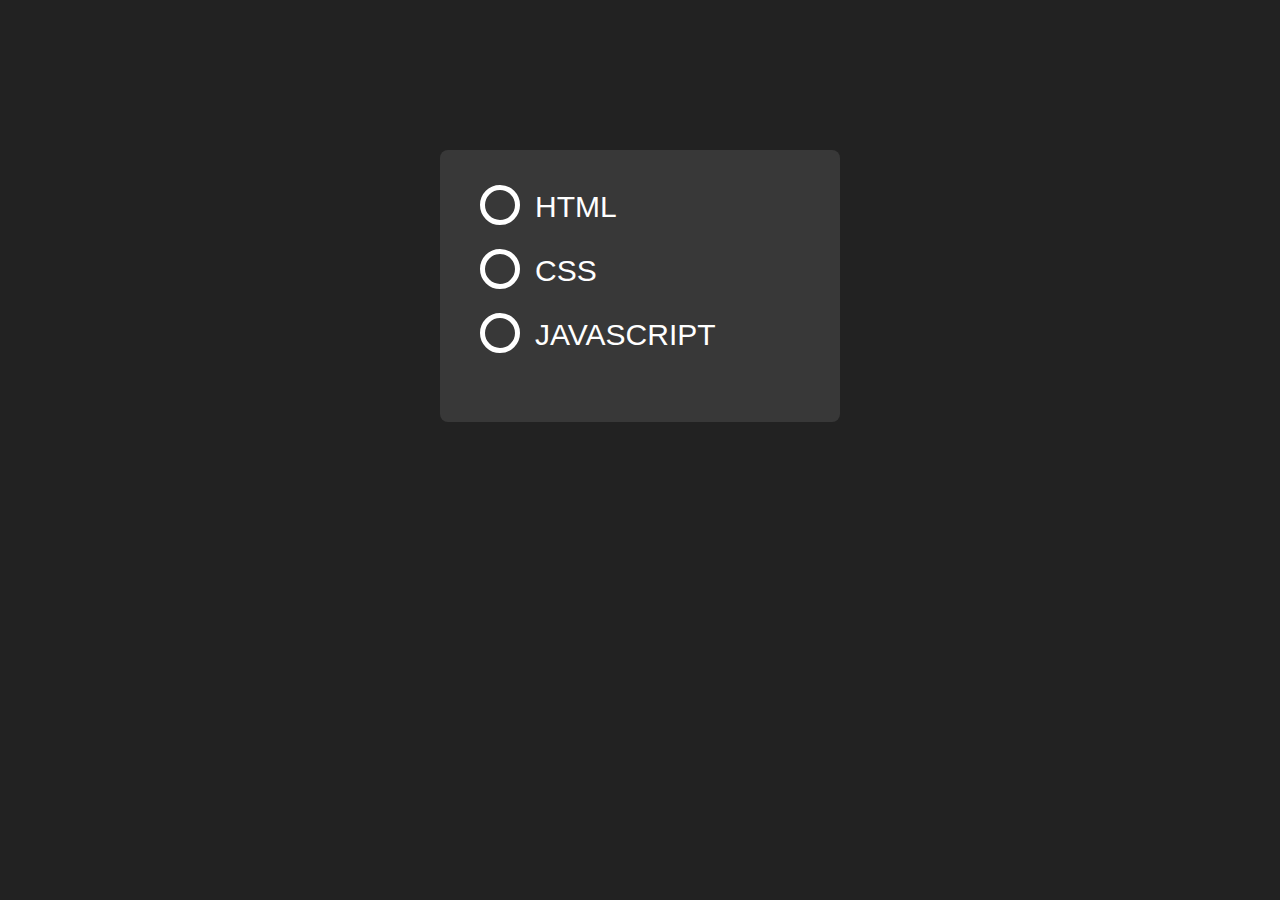
<file: customradio/index.html>
<!DOCTYPE html>
<html>
<head>
	<title>Custom Radio Button</title>
	<meta name="viewport" content="width=device-width, initial-scale=1">
	<link rel="stylesheet" type="text/css" href="style.css">
</head>
<body>

 <div class="form-box">
 	 <label>
 	 	 <input type="radio" name="kk">
 	 	 <div class="circle"></div>
 	 	 <span>Html</span>
 	 </label>
 	 <label>
 	 	 <input type="radio" name="kk">
 	 	 <div class="circle"></div>
 	 	 <span>Css</span>
 	 </label>
 	 <label>
 	 	 <input type="radio" name="kk">
 	 	 <div class="circle"></div>
 	 	 <span>Javascript</span>
 	 </label>
 </div>

</body>
</html>
</file>
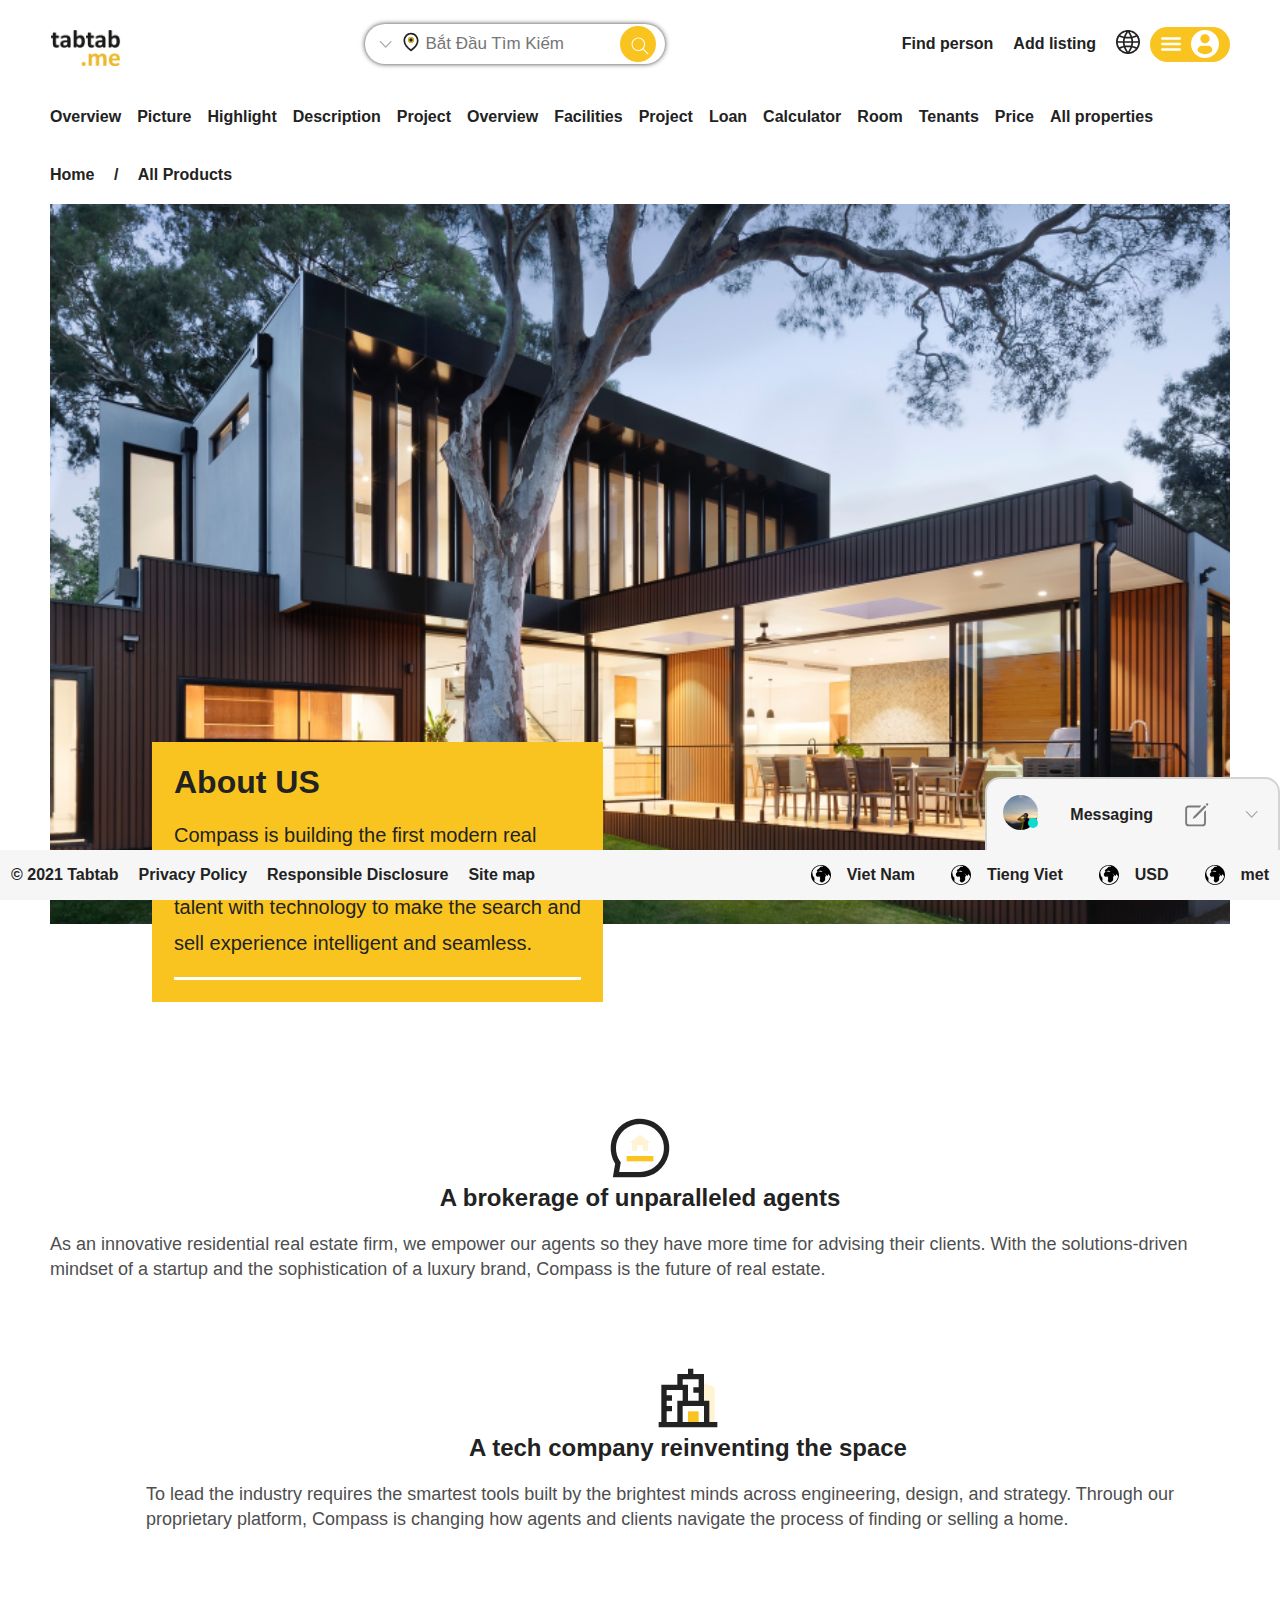
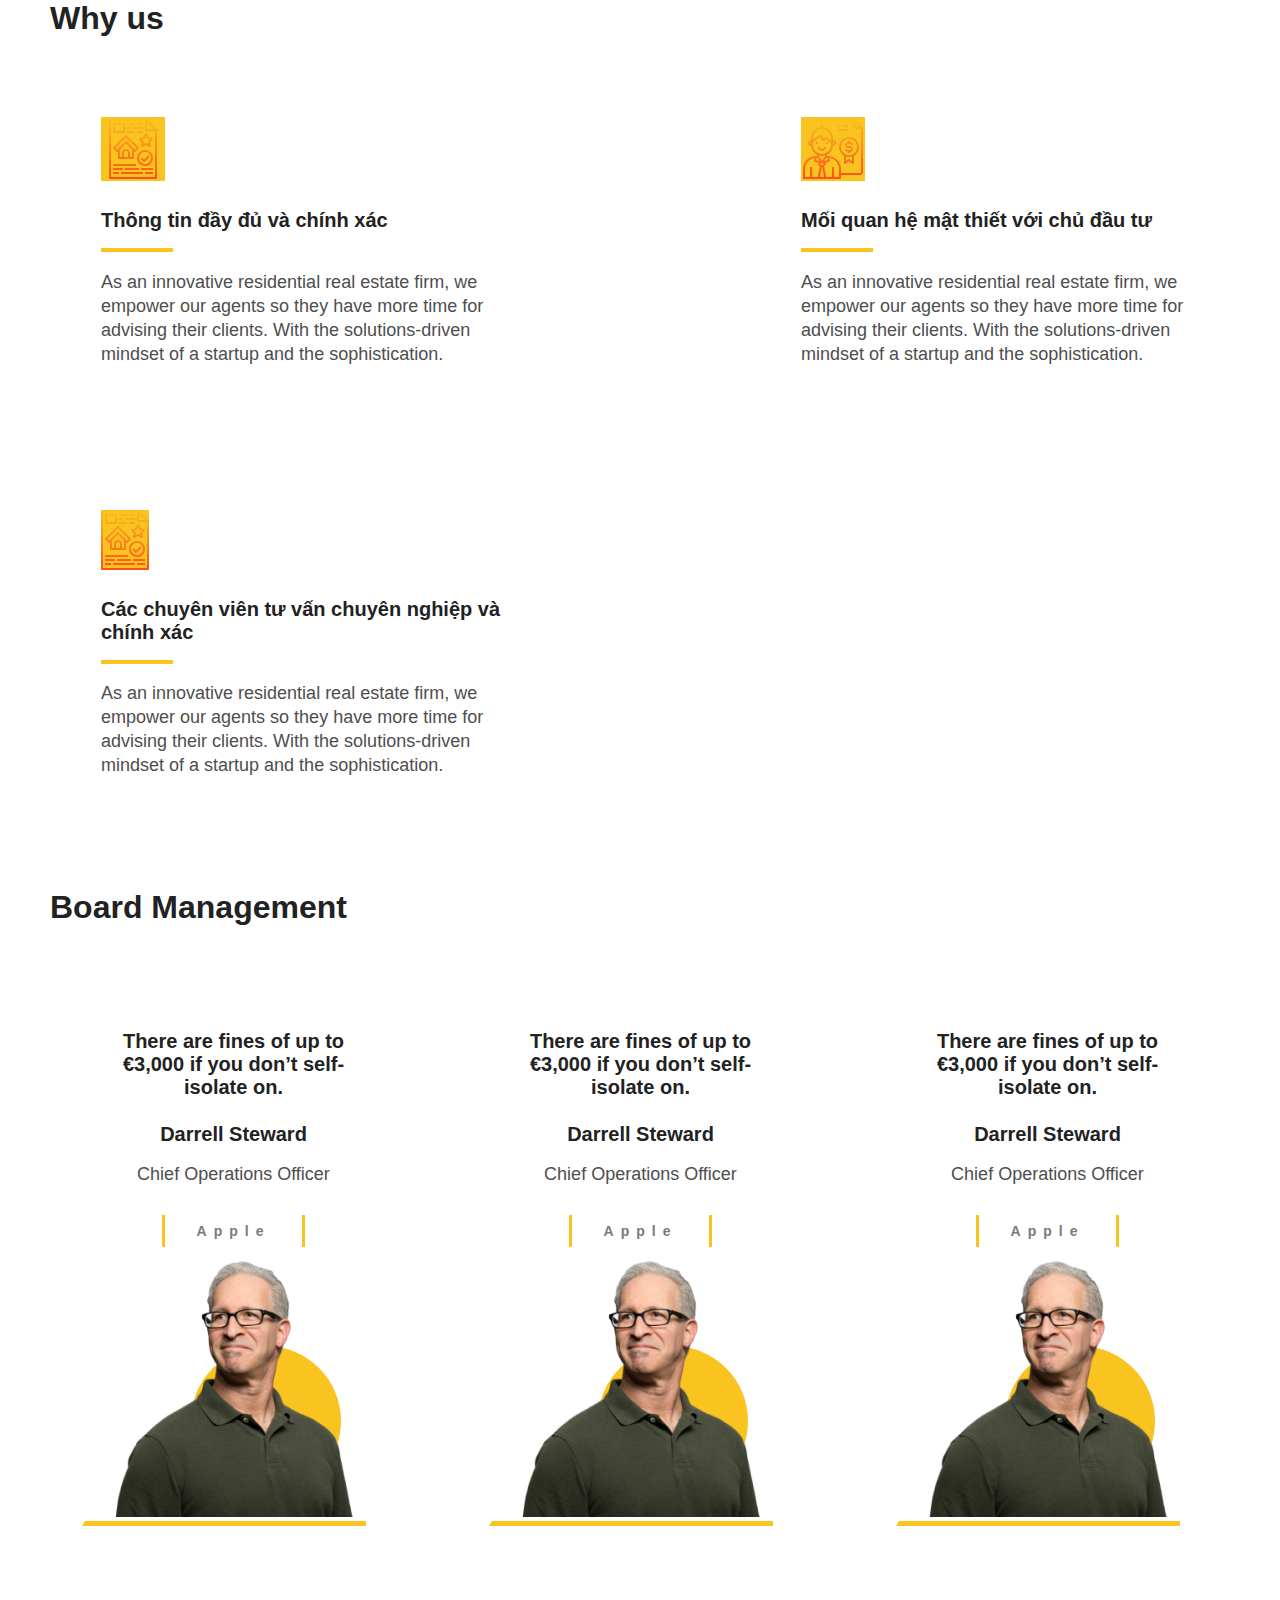
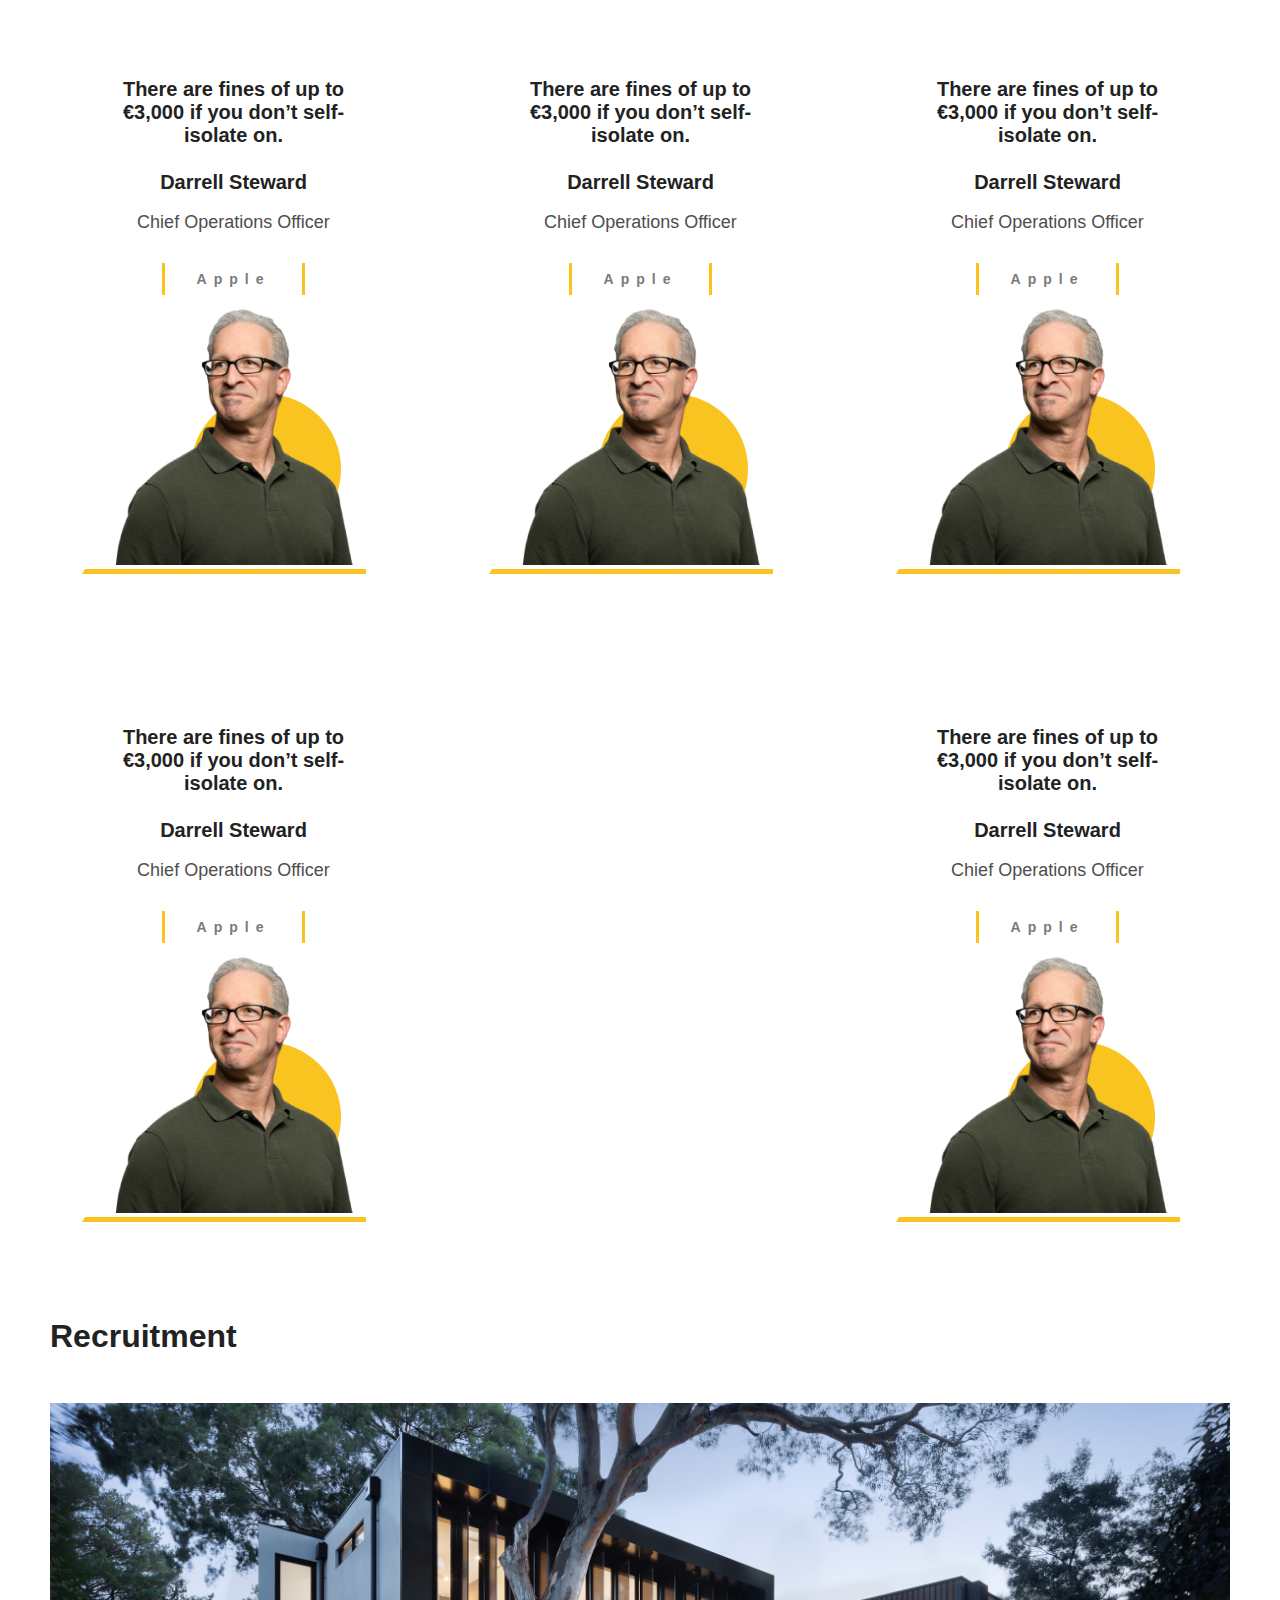
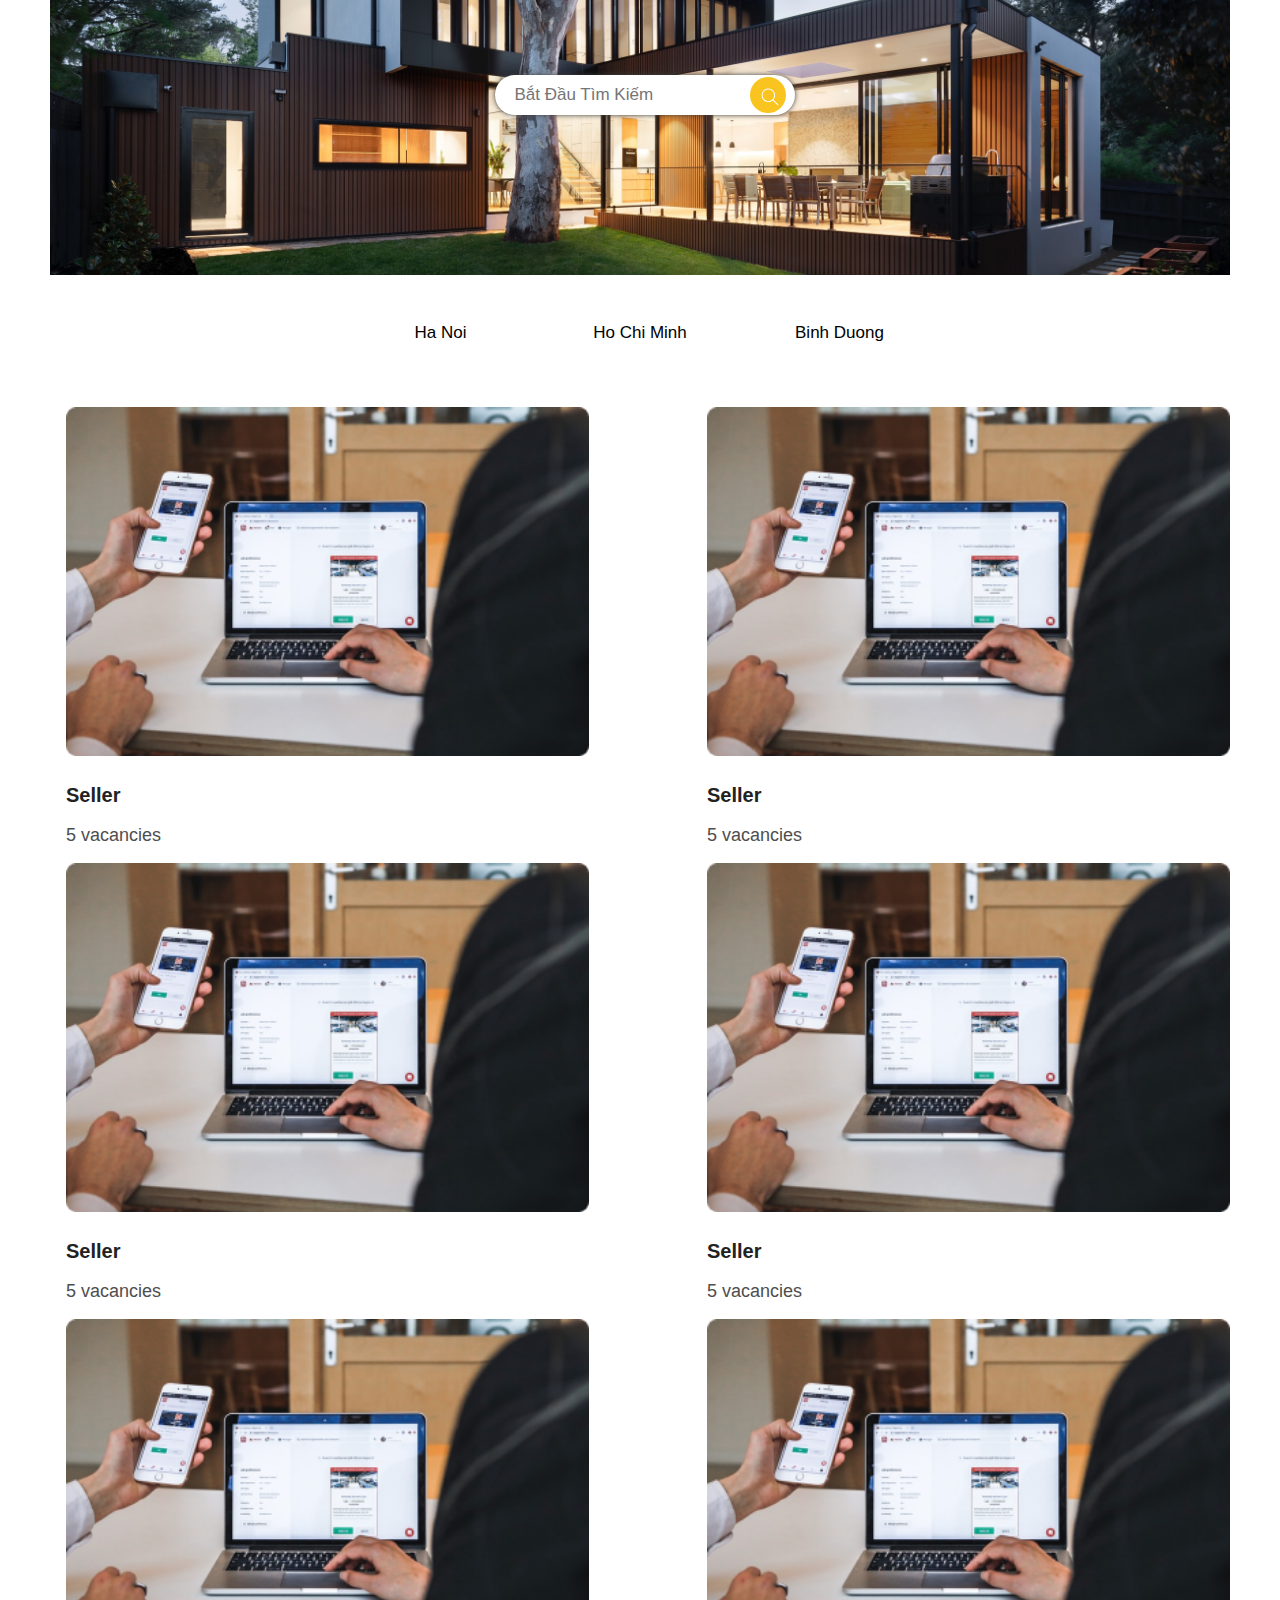
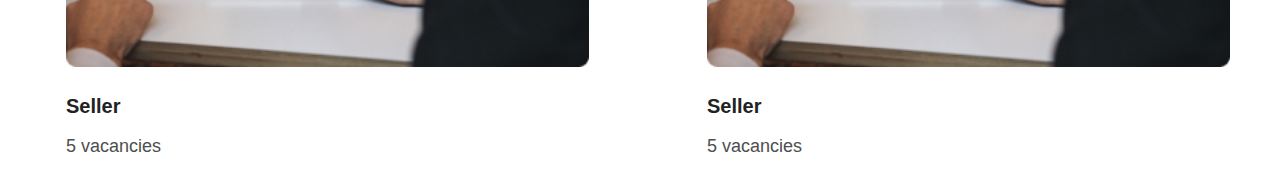
<file: About us.html>
<!DOCTYPE html>
<html lang="en">
<head>
    <meta charset="UTF-8">
    <meta http-equiv="X-UA-Compatible" content="IE=edge">
    <meta name="viewport" content="width=device-width, initial-scale=1.0">
    <title>About Us</title>
    <link rel="stylesheet" href="css/styles.css">
    <link rel="stylesheet" href="https://cdnjs.cloudflare.com/ajax/libs/font-awesome/6.0.0-beta2/css/all.min.css" integrity="sha512-YWzhKL2whUzgiheMoBFwW8CKV4qpHQAEuvilg9FAn5VJUDwKZZxkJNuGM4XkWuk94WCrrwslk8yWNGmY1EduTA==" crossorigin="anonymous" referrerpolicy="no-referrer" />
</head>
<body>
    
    <nav>
        <div class="left dflex">
            <a href="#"><img src="./image/header/Logo.png" alt="logo" class="logo">
            </a>
        </div> 
        <div class="searchBox dflex">
            <div class="box">
                <div class="dflex">
                    <button class="all" type="button">
                        <img src="./image/header/􀆈.svg" class="sortdown" alt="">
                        <img src="./image/header/ic/Location.svg" alt="">
                        
                    </button>
                    <input type="text" placeholder="Bắt Đầu Tìm Kiếm">
                    <button class="search" type="submit" >
                        <img src="./image/header/M/Search.svg" alt="search">
                        
                    </button>
                </div>
            </div>
        </div>
        <div class="right dflex">
            <div class="item">
                <h5>Find person</h5>
            </div>
            <div class="item">
                <h5>Add listing</h5>
            </div> 
            <div class="item">
                <img src="./image/header/global.svg" alt="global">
            </div> 
            <div class="item1">
                <!-- <i class="fa fa-cart-plus fa-2x" ></i>Cart -->
                <img src="./image/header/Frame164.svg" alt="">

                <img src="./image/header/Vector.svg" alt="">
            </div>
        </div>
    </nav>

    <nav class="subnavigation" >
        <ul class="submenu" >
            <a href="#"> <li>Overview</li> </a>
            <a href="#"> <li>Picture</li> </a>
            <a href="#"> <li>Highlight</li> </a>
            <a href="#"> <li>Description</li> </a>
            <a href="#"> <li>Project</li> </a>
            <a href="#"> <li>Overview</li> </a>
            <a href="#"> <li>Facilities</li> </a>
            <a href="#"> <li>Project</li> </a>
            <a href="#"> <li>Loan</li> </a>
            <a href="#"> <li>Calculator</li> </a>
            <a href="#"> <li>Room</li> </a>
            <a href="#"> <li>Tenants</li> </a>
            <a href="#"> <li>Price</li> </a>
            <a href="#"> <li>All properties</li> </a>
        </ul>

    </nav>
    <!-- product content -->
    <div class="bg-main">
        <div class="container">
            <div class="box1">
                <div class="breadcumb">
                    <a href="./index.html"> home </a>
                    <span> / </span>
                    <a href="./products.html"> all products </a>
                </div>
            </div>
        </div>
    </div>
    <!-- end product content -->

    <!-- home section starts  -->

<section class="home" id="home">
    <div class="content2"></div>
    <div class="content">
        <h3>About US</h3>
        <p>Compass is building the first modern real estate platform, pairing the industry’s top talent with technology to make the search and sell experience intelligent and seamless.</p>
        <div class="down"></div>
    </div> 
</section>

<section class="description" id="description">
    <div class="row">

        <div class="info">
            <img src="./image/main/description/Real Estate.svg" alt="">
            <h3>A brokerage of unparalleled agents</h3>
            <p>As an innovative residential real estate firm, we empower our agents so they have more time for advising their clients. With the solutions-driven mindset of a startup and the sophistication of a luxury brand, Compass is the future of real estate.</p>
        </div>

        <div class="info">
            <img src="./image/main/description/Buildings.svg" alt="">
            <h3>A tech company reinventing the space</h3>
            <p>To lead the industry requires the smartest tools built by the brightest minds across engineering, design, and strategy. Through our proprietary platform, Compass is changing how agents and clients navigate the process of finding or selling a home.</p>
        
        </div>
</section>

<!-- home section ends -->
<!-- why us -->

<section class="why" id="why">

    <h1 class="heading"> Why us </h1>
    
    <div class="box-container">
    
        <div class="box">
            <img src="./image/property.svg" alt="">
            <h3>Thông tin đầy đủ và chính xác</h3>
            <div class="vien" ></div>
            <p> As an innovative residential real estate firm, we empower our agents so they have more time for advising their clients. With the solutions-driven mindset of a startup and the sophistication. </p>
           
        </div>
        <div class="box">
            <img src="./image/businessman.svg" alt="">
            <h3>Mối quan hệ mật thiết với chủ đầu tư</h3>
            <div class="vien" ></div>
            <p> As an innovative residential real estate firm, we empower our agents so they have more time for advising their clients. With the solutions-driven mindset of a startup and the sophistication. </p>
        </div>
    
    
        <div class="box">
            <img src="./image/main/why/Union.svg" alt="">
            <h3>Các chuyên viên tư vấn chuyên nghiệp và chính xác</h3>
            <div class="vien" ></div>
            <p> As an innovative residential real estate firm, we empower our agents so they have more time for advising their clients. With the solutions-driven mindset of a startup and the sophistication. </p>
        </div>
    
    </div>
    
    </section>
<!-- end why us -->

<section class="board" id="board">

    <h1 class="heading"> Board Management </h1>
    
    <div class="box-container">
    
        <div class="box">
            <h3 style="color: #222;">There are fines of up to €3,000 if you don’t self-isolate on.</h3>
            <h3>Darrell Steward</h3>
            <p> Chief Operations Officer </p>
            <p><span>Apple</span></p>
            <div class="cricle"></div>
            <img src="./image/main/board/foto-sushi-6anudmpILw4-unsplash-removebg-preview.png" alt="">
            
        </div>
        <div class="box">
            <h3 style="color: #222;" >There are fines of up to €3,000 if you don’t self-isolate on.</h3>
            <h3>Darrell Steward</h3>
            <p> Chief Operations Officer </p>
            <p><span>Apple</span></p>
            <div class="cricle"></div>
            <img src="./image/main/board/foto-sushi-6anudmpILw4-unsplash-removebg-preview.png" alt="">
            
        </div>
        <div class="box">
            <h3 style="color: #222;" >There are fines of up to €3,000 if you don’t self-isolate on.</h3>
            <h3>Darrell Steward</h3>
            <p> Chief Operations Officer </p>
            <p><span>Apple</span></p>
            <div class="cricle"></div>
            <img src="./image/main/board/foto-sushi-6anudmpILw4-unsplash-removebg-preview.png" alt="">
            
        </div>
        <div class="box">
            <h3 style="color: #222;" >There are fines of up to €3,000 if you don’t self-isolate on.</h3>
            <h3>Darrell Steward</h3>
            <p> Chief Operations Officer </p>
            <p><span>Apple</span></p>
            <div class="cricle"></div>
            <img src="./image/main/board/foto-sushi-6anudmpILw4-unsplash-removebg-preview.png" alt="">
            
        </div>
        <div class="box">
            <h3 style="color: #222;" >There are fines of up to €3,000 if you don’t self-isolate on.</h3>
            <h3>Darrell Steward</h3>
            <p> Chief Operations Officer </p>
            <p><span>Apple</span></p>
            <div class="cricle"></div>
            <img src="./image/main/board/foto-sushi-6anudmpILw4-unsplash-removebg-preview.png" alt="">
            
        </div>
        <div class="box">
            <h3 style="color: #222;" >There are fines of up to €3,000 if you don’t self-isolate on.</h3>
            <h3>Darrell Steward</h3>
            <p> Chief Operations Officer </p>
            <p><span>Apple</span></p>
            <div class="cricle"></div>
            <img src="./image/main/board/foto-sushi-6anudmpILw4-unsplash-removebg-preview.png" alt="">
            
        </div>
        <div class="box">
            <h3>There are fines of up to €3,000 if you don’t self-isolate on.</h3>
            <h3>Darrell Steward</h3>
            <p> Chief Operations Officer </p>
            <p><span>Apple</span></p>
            <div class="cricle"></div>
            <img src="./image/main/board/foto-sushi-6anudmpILw4-unsplash-removebg-preview.png" alt="">
            
        </div>
        <div class="box">
            <h3>There are fines of up to €3,000 if you don’t self-isolate on.</h3>
            <h3>Darrell Steward</h3>
            <p> Chief Operations Officer </p>
            <p><span>Apple</span></p>
            <div class="cricle"></div>
            <img src="./image/main/board/foto-sushi-6anudmpILw4-unsplash-removebg-preview.png" alt="">
            
        </div>
    
    </div>
    
    </section>
    <!-- Recruitment -->

<section class="Recruitment" id="Recruitment">

    <h1 class="heading"> Recruitment </h1>

    <div class="searchBox dflex">
        <div class="box">
            <div class="dflex">
                
                <input type="text" placeholder="Bắt Đầu Tìm Kiếm">
                <button class="search" type="submit" >
                    <img src="./image/header/M/Search.svg" alt="search">
                    
                </button>
            </div>
        </div>
    </div>

    <div class="btn">
        <button>Ha Noi</button>
        <button>Ho Chi Minh</button>
        <button>Binh Duong</button>
    </div>

    
    <div class="box-container">
    
        <div class="box">
            <img src="./image/main/recuirt/Rectangle 1104.png" alt="">
            <h3>Seller</h3>
            <p> 5 vacancies </p>
           
        </div>
        <div class="box">
            <img src="./image/main/recuirt/Rectangle 1104.png" alt="">
            <h3>Seller</h3>
            <p> 5 vacancies </p>
        </div>
    
    
        <div class="box">
            <img src="./image/main/recuirt/Rectangle 1104.png" alt="">
            <h3>Seller</h3>
            <p> 5 vacancies </p>
        </div>
        <div class="box">
            <img src="./image/main/recuirt/Rectangle 1104.png" alt="">
            <h3>Seller</h3>
            <p> 5 vacancies </p>
        </div>
        <div class="box">
            <img src="./image/main/recuirt/Rectangle 1104.png" alt="">
            <h3>Seller</h3>
            <p> 5 vacancies </p>
        </div>
        <div class="box">
            <img src="./image/main/recuirt/Rectangle 1104.png" alt="">
            <h3>Seller</h3>
            <p> 5 vacancies </p>
        </div>
    </div>
    
    </section>
<!-- end Recruitment -->
<!-- mess -->
<section class="mess" id="mess">

        <div class="info">
            <div class="circle">
                <img src="./image/footer/120615937_393824208292250_1252120347345572138_o.jpg" alt="">
                <div class="circle1"></div>
            </div>
            <h3>Messaging</h3>
            <img src="./image/footer/􀈎.svg" alt="">
            <img src="./image/header/􀆈.svg" class="sortdown" alt="">
            
        </div>

</section>
<!-- end mess -->
    <footer>
        <div class="left dflex">
            <div class="item">
                <h5>© 2021 Tabtab</h5>
            </div>
            <div class="item">
                <h5>Privacy Policy</h5>
            </div>
            <div class="item">
                <h5>Responsible Disclosure</h5>
            </div>
            <div class="item">
                <h5>Site map</h5>
            </div>
        </div> 

        <div class="right dflex">
            <div class="item">
                <img src="./image/footer/planet-earth.svg" alt="">
                <h5>Viet Nam</h5>
            </div>
            <div class="item">
                <img src="./image/footer/planet-earth.svg" alt="">
                <h5>Tieng Viet</h5>
            </div> 
            <div class="item">
                <img src="./image/footer/planet-earth.svg" alt="">
                <h5>USD</h5>
            </div>
            <div class="item">
                <img src="./image/footer/planet-earth.svg" alt="">
                <h5>met</h5>
            </div> 

        </div>
    </footer>
</body>
</html>
</file>
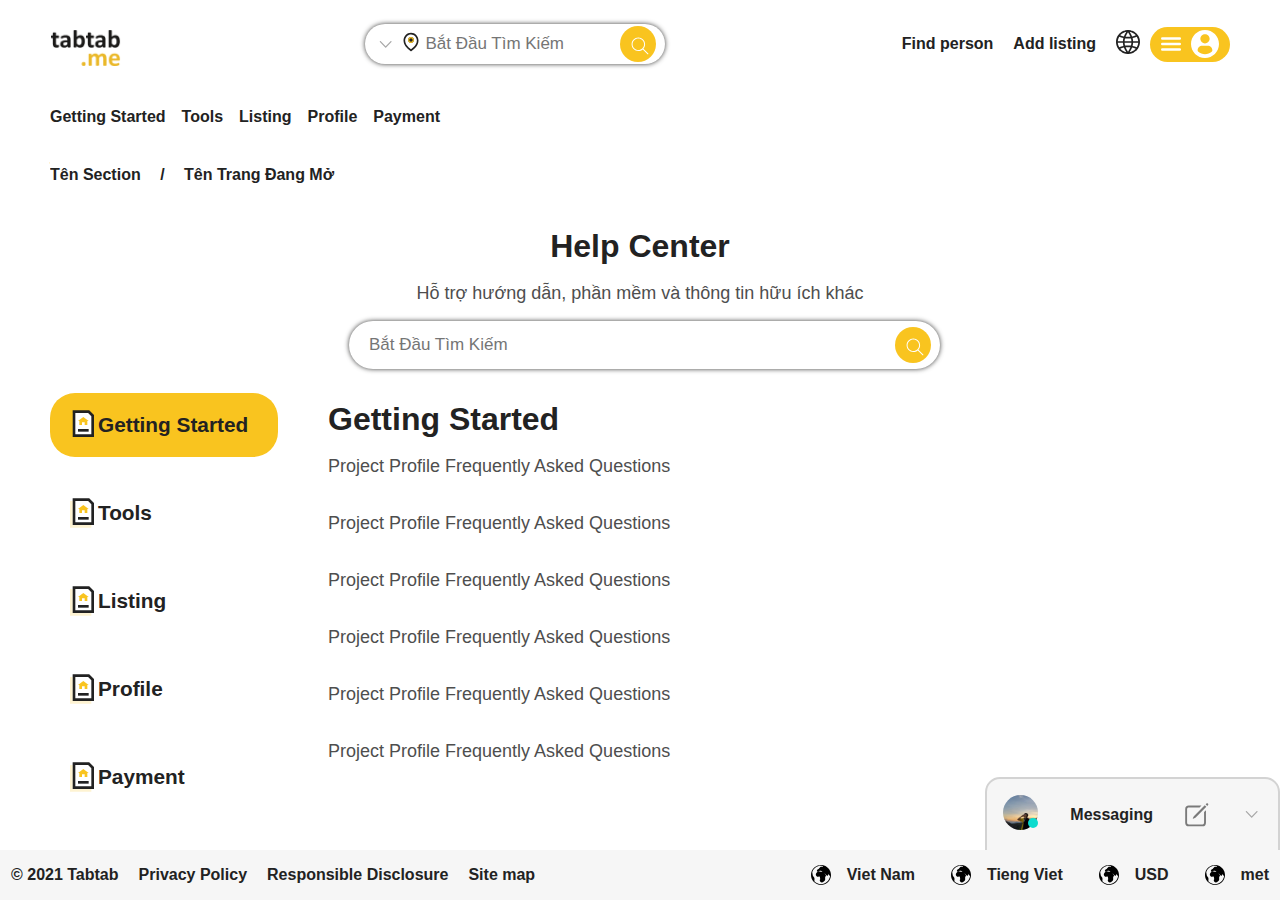
<file: Help center.html>
<!DOCTYPE html>
<html lang="en">
<head>
    <meta charset="UTF-8">
    <meta http-equiv="X-UA-Compatible" content="IE=edge">
    <meta name="viewport" content="width=device-width, initial-scale=1.0">
    <title>Help Center</title>
    <link rel="stylesheet" href="css/styles.css">
    <link rel="stylesheet" href="https://cdnjs.cloudflare.com/ajax/libs/font-awesome/6.0.0-beta2/css/all.min.css" integrity="sha512-YWzhKL2whUzgiheMoBFwW8CKV4qpHQAEuvilg9FAn5VJUDwKZZxkJNuGM4XkWuk94WCrrwslk8yWNGmY1EduTA==" crossorigin="anonymous" referrerpolicy="no-referrer" />
</head>
<body>
    <nav>
        <div class="left dflex">
            <a href="#"><img src="./image/header/Logo.png" alt="logo" class="logo">
            </a>
        </div> 
        <div class="searchBox dflex">
            <div class="box">
                <div class="dflex">
                    <button class="all" type="button">
                        <img src="./image/header/􀆈.svg" class="sortdown" alt="">
                        <img src="./image/header/ic/Location.svg" alt="">
                        
                    </button>
                    <input type="text" placeholder="Bắt Đầu Tìm Kiếm">
                    <button class="search" type="submit" >
                        <img src="./image/header/M/Search.svg" alt="search">
                        
                    </button>
                </div>
            </div>
        </div>
        <div class="right dflex">
            <div class="item">
                <h5>Find person</h5>
            </div>
            <div class="item">
                <h5>Add listing</h5>
            </div> 
            <div class="item">
                <img src="./image/header/global.svg" alt="global">
            </div> 
            <div class="item1">
                <!-- <i class="fa fa-cart-plus fa-2x" ></i>Cart -->
                <img src="./image/header/Frame164.svg" alt="">

                <img src="./image/header/Vector.svg" alt="">
            </div>
        </div>
    </nav>

    <nav class="subnavigation" >
        <ul class="submenu" >
            <a href="#"> <li>Getting Started</li> </a>
            <a href="#"> <li>Tools</li> </a>
            <a href="#"> <li>Listing</li> </a>
            <a href="#"> <li>Profile</li> </a>
            <a href="#"> <li>Payment</li> </a>

        </ul>

    </nav>

    <div class="helpcenter">
        <!-- product content -->
        <div class="bg-main">
            <div class="container">
                <div class="box1">
                    <div class="breadcumb">
                        <a href="./index.html"> Tên Section </a>
                        <span> / </span>
                        <a href="./products.html"> Tên trang đang mở </a>
                    </div>
                </div>
            </div>
        </div>

        <div class="find">
            <div class="box">
                <h3> Help Center </h3>
                <p> Hỗ trợ hướng dẫn, phần mềm và thông tin hữu ích khác </p>
                <div class="searchBox dflex">
                    <div class="box">
                        <div class="dflex">
                            
                            <input type="text" placeholder="Bắt Đầu Tìm Kiếm">
                            <button class="search" type="submit" >
                                <img src="./image/header/M/Search.svg" alt="search">
                                
                            </button>
                        </div>
                    </div>
                </div>
            </div>
        </div>

        <!-- end product content -->
        <div class="navbar-right">
            <ul>
                <li class="active"><a href="#">  
                    <img src="./image/helpcenter/Document.svg" alt="">
                    Getting Started
                </a></li>
                <li><a href="#"><img src="./image/helpcenter/Document.svg" alt="">Tools</a></li>
                <li><a href="#"><img src="./image/helpcenter/Document.svg" alt="">Listing</a></li>
                <li><a href="#"><img src="./image/helpcenter/Document.svg" alt="">Profile</a></li>
                <li><a href="#"><img src="./image/helpcenter/Document.svg" alt="">Payment</a></li>
            </ul>
            <div class="getting">
                <h1 class="heading"> Getting Started </h1>
                <p>Project Profile Frequently Asked Questions</p>
                <p>Project Profile Frequently Asked Questions</p>
                <p>Project Profile Frequently Asked Questions</p>
                <p>Project Profile Frequently Asked Questions</p>
                <p>Project Profile Frequently Asked Questions</p>
                <p>Project Profile Frequently Asked Questions</p>
            </div>

        </div>


    </div>
    <!-- mess -->
<section class="mess" id="mess">

    <div class="info">
        <div class="circle">
            <img src="./image/footer/120615937_393824208292250_1252120347345572138_o.jpg" alt="">
            <div class="circle1"></div>
        </div>
        <h3>Messaging</h3>
        <img src="./image/footer/􀈎.svg" alt="">
        <img src="./image/header/􀆈.svg" class="sortdown" alt="">
        
    </div>

</section>
<!-- end mess -->
    <footer>
        <div class="left dflex">
            <div class="item">
                <h5>© 2021 Tabtab</h5>
            </div>
            <div class="item">
                <h5>Privacy Policy</h5>
            </div>
            <div class="item">
                <h5>Responsible Disclosure</h5>
            </div>
            <div class="item">
                <h5>Site map</h5>
            </div>
        </div> 

        <div class="right dflex">
            <div class="item">
                <img src="./image/footer/planet-earth.svg" alt="">
                <h5>Viet Nam</h5>
            </div>
            <div class="item">
                <img src="./image/footer/planet-earth.svg" alt="">
                <h5>Tieng Viet</h5>
            </div> 
            <div class="item">
                <img src="./image/footer/planet-earth.svg" alt="">
                <h5>USD</h5>
            </div>
            <div class="item">
                <img src="./image/footer/planet-earth.svg" alt="">
                <h5>met</h5>
            </div> 

        </div>
    </footer>
</body>
</html>
</file>
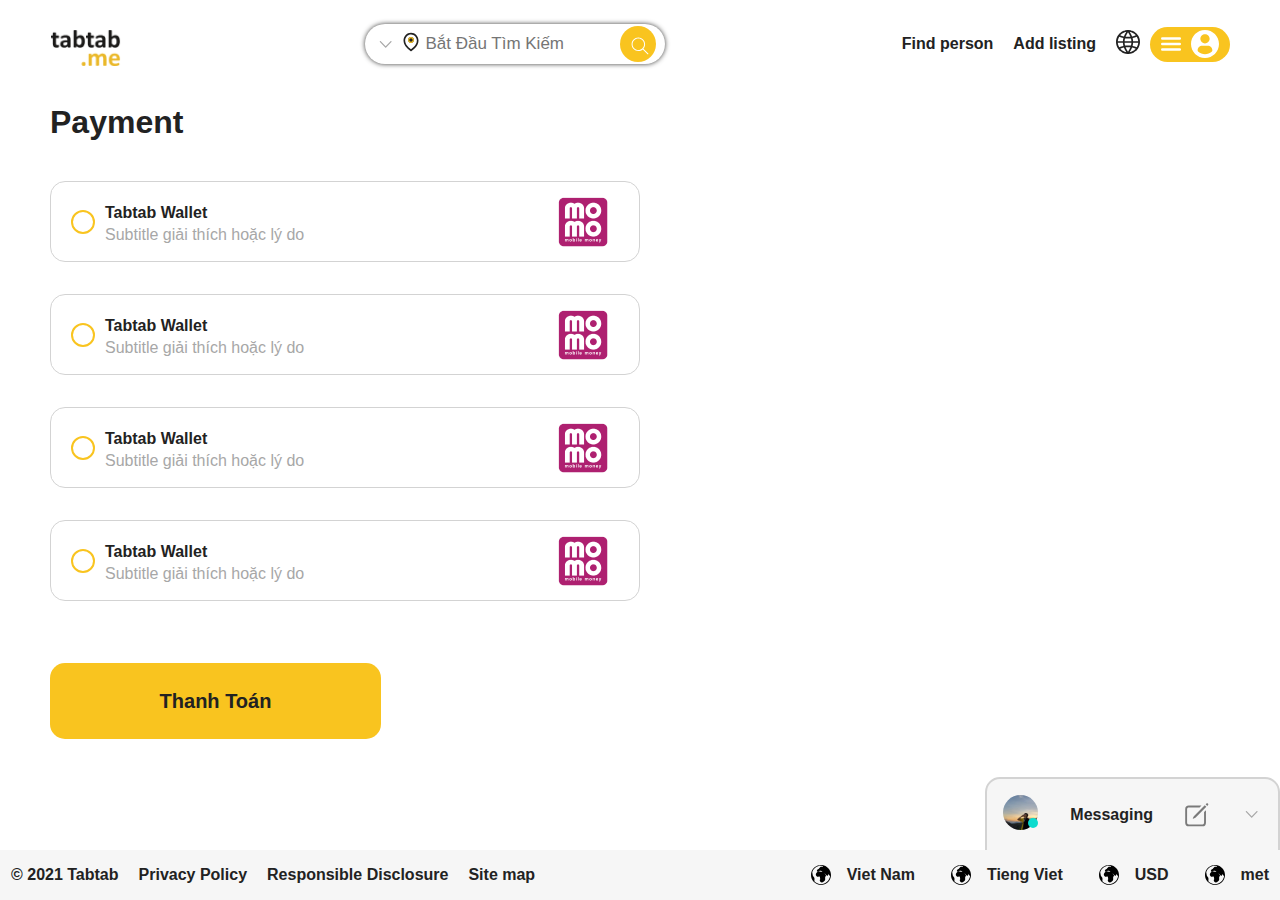
<file: Payment.html>
<!DOCTYPE html>
<html lang="en">
<head>
    <meta charset="UTF-8">
    <meta http-equiv="X-UA-Compatible" content="IE=edge">
    <meta name="viewport" content="width=device-width, initial-scale=1.0">
    <title>Payment</title>
    <link rel="stylesheet" href="css/styles.css">
    <link rel="stylesheet" href="https://cdnjs.cloudflare.com/ajax/libs/font-awesome/6.0.0-beta2/css/all.min.css" integrity="sha512-YWzhKL2whUzgiheMoBFwW8CKV4qpHQAEuvilg9FAn5VJUDwKZZxkJNuGM4XkWuk94WCrrwslk8yWNGmY1EduTA==" crossorigin="anonymous" referrerpolicy="no-referrer" />
</head>
<body>
    <nav>
        <div class="left dflex">
            <a href="#"><img src="./image/header/Logo.png" alt="logo" class="logo">
            </a>
        </div> 
        <div class="searchBox dflex">
            <div class="box">
                <div class="dflex">
                    <button class="all" type="button">
                        <img src="./image/header/􀆈.svg" class="sortdown" alt="">
                        <img src="./image/header/ic/Location.svg" alt="">
                        
                    </button>
                    <input type="text" placeholder="Bắt Đầu Tìm Kiếm">
                    <button class="search" type="submit" >
                        <img src="./image/header/M/Search.svg" alt="search">
                        
                    </button>
                </div>
            </div>
        </div>
        <div class="right dflex">
            <div class="item">
                <h5>Find person</h5>
            </div>
            <div class="item">
                <h5>Add listing</h5>
            </div> 
            <div class="item">
                <img src="./image/header/global.svg" alt="global">
            </div> 
            <div class="item1">
                <!-- <i class="fa fa-cart-plus fa-2x" ></i>Cart -->
                <img src="./image/header/Frame164.svg" alt="">

                <img src="./image/header/Vector.svg" alt="">
            </div>
        </div>
    </nav>

    <section class="payment" id="payment">
        <h1 class="heading"> Payment </h1>
        <form class="box" >
            <input type="radio" id="option-1" name="select" value="option-1">
            <input type="radio" id="option-2" name="select" value="option-2">
            <input type="radio" id="option-3" name="select" value="option-3">
            <input type="radio" id="option-4" name="select" value="option-4">
            <label for="option-1" class="option-1">
                <div class="dot"></div>
                <div class="text">
                    <div class="text1">
                        <h3>Tabtab Wallet</h3>
                        <p>Subtitle giải thích hoặc lý do</p>
                    </div>
                    <img src="./image/payment/momo.png" alt="">
                </div>
            </label>
            <label for="option-2" class="option-2">
                <div class="dot"></div>
                <div class="text">
                    <div class="text1">
                        <h3>Tabtab Wallet</h3>
                        <p>Subtitle giải thích hoặc lý do</p>
                    </div>
                    <img src="./image/payment/momo.png" alt="">
                </div>
            </label>
            <label for="option-3" class="option-3">
                <div class="dot"></div>
                <div class="text">
                    <div class="text1">
                        <h3>Tabtab Wallet</h3>
                        <p>Subtitle giải thích hoặc lý do</p>
                    </div>
                    <img src="./image/payment/momo.png" alt="">
                </div>
            </label>
            <label for="option-4" class="option-4">
                <div class="dot"></div>
                <div class="text">
                    <div class="text1">
                        <h3>Tabtab Wallet</h3>
                        <p>Subtitle giải thích hoặc lý do</p>
                    </div>
                    <img src="./image/payment/momo.png" alt="">
                </div>
            </label>
          </form>
          
          <button class="thanhtoan">Thanh Toán</button>

    </section>

    
    <!-- mess -->
<section class="mess" id="mess">

    <div class="info">
        <div class="circle">
            <img src="./image/footer/120615937_393824208292250_1252120347345572138_o.jpg" alt="">
            <div class="circle1"></div>
        </div>
        <h3>Messaging</h3>
        <img src="./image/footer/􀈎.svg" alt="">
        <img src="./image/header/􀆈.svg" class="sortdown" alt="">
        
    </div>

</section>
<!-- end mess -->
    <footer>
        <div class="left dflex">
            <div class="item">
                <h5>© 2021 Tabtab</h5>
            </div>
            <div class="item">
                <h5>Privacy Policy</h5>
            </div>
            <div class="item">
                <h5>Responsible Disclosure</h5>
            </div>
            <div class="item">
                <h5>Site map</h5>
            </div>
        </div> 

        <div class="right dflex">
            <div class="item">
                <img src="./image/footer/planet-earth.svg" alt="">
                <h5>Viet Nam</h5>
            </div>
            <div class="item">
                <img src="./image/footer/planet-earth.svg" alt="">
                <h5>Tieng Viet</h5>
            </div> 
            <div class="item">
                <img src="./image/footer/planet-earth.svg" alt="">
                <h5>USD</h5>
            </div>
            <div class="item">
                <img src="./image/footer/planet-earth.svg" alt="">
                <h5>met</h5>
            </div> 

        </div>
    </footer>
</body>
</html>
</file>
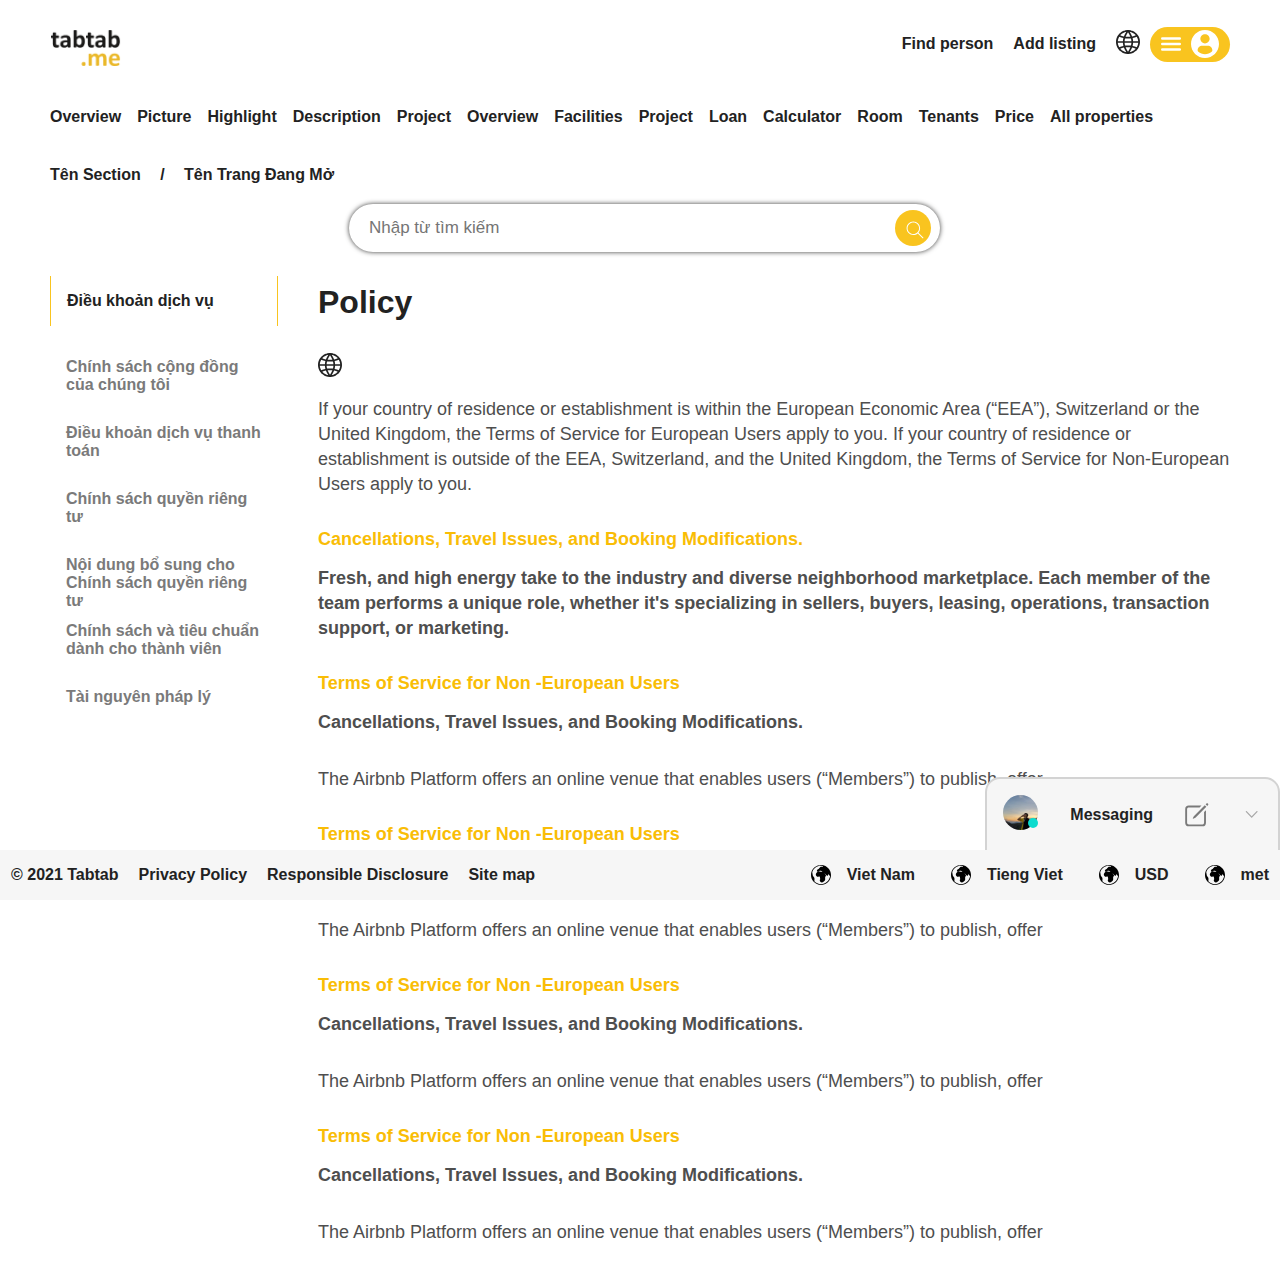
<file: Policy.html>
<!DOCTYPE html>
<html lang="en">
<head>
    <meta charset="UTF-8">
    <meta http-equiv="X-UA-Compatible" content="IE=edge">
    <meta name="viewport" content="width=device-width, initial-scale=1.0">
    <title>Policy</title>
    <link rel="stylesheet" href="css/styles.css">
    <link rel="stylesheet" href="https://cdnjs.cloudflare.com/ajax/libs/font-awesome/6.0.0-beta2/css/all.min.css" integrity="sha512-YWzhKL2whUzgiheMoBFwW8CKV4qpHQAEuvilg9FAn5VJUDwKZZxkJNuGM4XkWuk94WCrrwslk8yWNGmY1EduTA==" crossorigin="anonymous" referrerpolicy="no-referrer" />
</head>
<body>
    <nav>
        <div class="left dflex">
            <a href="#"><img src="./image/header/Logo.png" alt="logo" class="logo">
            </a>
        </div> 
        <div class="right dflex">
            <div class="item">
                <h5>Find person</h5>
            </div>
            <div class="item">
                <h5>Add listing</h5>
            </div> 
            <div class="item">
                <img src="./image/header/global.svg" alt="global">
            </div> 
            <div class="item1">
                <!-- <i class="fa fa-cart-plus fa-2x" ></i>Cart -->
                <img src="./image/header/Frame164.svg" alt="">

                <img src="./image/header/Vector.svg" alt="">
            </div>
        </div>
    </nav>

    <nav class="subnavigation" >
        <ul class="submenu" >
            <a href="#"> <li>Overview</li> </a>
            <a href="#"> <li>Picture</li> </a>
            <a href="#"> <li>Highlight</li> </a>
            <a href="#"> <li>Description</li> </a>
            <a href="#"> <li>Project</li> </a>
            <a href="#"> <li>Overview</li> </a>
            <a href="#"> <li>Facilities</li> </a>
            <a href="#"> <li>Project</li> </a>
            <a href="#"> <li>Loan</li> </a>
            <a href="#"> <li>Calculator</li> </a>
            <a href="#"> <li>Room</li> </a>
            <a href="#"> <li>Tenants</li> </a>
            <a href="#"> <li>Price</li> </a>
            <a href="#"> <li>All properties</li> </a>
        </ul>
    </nav>

    <div class="helpcenter">
        <!-- product content -->
        <div class="bg-main">
            <div class="container">
                <div class="box1">
                    <div class="breadcumb">
                        <a href="./index.html"> Tên Section </a>
                        <span> / </span>
                        <a href="./products.html"> Tên trang đang mở </a>
                    </div>
                </div>
            </div>
        </div>

        <div class="find">
            <div class="box">
                <div class="searchBox dflex">
                    <div class="box">
                        <div class="dflex">
                            <input type="text" placeholder="Nhập từ tìm kiếm">
                            <button class="search" type="submit" >
                                <img src="./image/header/M/Search.svg" alt="search">
                            </button>
                        </div>
                    </div>
                </div>
            </div>
        </div>

        <!-- end product content -->
        <div class="navbar-right-policy">
            <ul>
                <li ><a class="active" href="#">Điều khoản dịch vụ</a></li>
                <li><a href="#">Chính sách cộng đồng của chúng tôi</a></li>
                <li><a href="#">Điều khoản dịch vụ thanh toán</a></li>
                <li><a href="#">Chính sách quyền riêng tư</a></li>
                <li><a href="#">Nội dung bổ sung cho Chính sách quyền riêng tư</a></li>
                <li><a href="#">Chính sách và tiêu chuẩn dành cho thành viên</a></li>
                <li><a href="#">Tài nguyên pháp lý</a></li>
                
            </ul>
            <div class="getting">
                <h1 class="heading"> Policy </h1>
                <div class="content">
                    <img src="./image/header/global.svg" alt="">
                    <p>If your country of residence or establishment is within the European Economic Area (“EEA”), Switzerland or the United Kingdom, the Terms of Service for European Users apply to you.
                        If your country of residence or establishment is outside of the EEA, Switzerland, and the United Kingdom, the Terms of Service for Non-European Users apply to you.
                    </p>
                </div>
                <div class="content2">
                    <h1 class="heading1" > Cancellations, Travel Issues, and Booking Modifications. </h1>
                    <p style="font-weight: bold;" >Fresh, and high energy take to the industry and diverse neighborhood marketplace. Each member of the team performs a unique role, whether it's specializing in sellers, buyers, leasing, operations, transaction support, or marketing. </p>
                </div>
                <div class="content2">
                    <h1 class="heading1" > Terms of Service for Non   -European Users </h1>
                    <p style="font-weight: bold;" >Cancellations, Travel Issues, and Booking Modifications. </p>
                    <p>The Airbnb Platform offers an online venue that enables users (“Members”) to publish, offer</p>
                </div>
                <div class="content2">
                    <h1 class="heading1" > Terms of Service for Non   -European Users </h1>
                    <p style="font-weight: bold;" >Cancellations, Travel Issues, and Booking Modifications. </p>
                    <p>The Airbnb Platform offers an online venue that enables users (“Members”) to publish, offer</p>
                </div>
                <div class="content2">
                    <h1 class="heading1" > Terms of Service for Non   -European Users </h1>
                    <p style="font-weight: bold;" >Cancellations, Travel Issues, and Booking Modifications. </p>
                    <p>The Airbnb Platform offers an online venue that enables users (“Members”) to publish, offer</p>
                </div>
                <div class="content2">
                    <h1 class="heading1" > Terms of Service for Non   -European Users </h1>
                    <p style="font-weight: bold;" >Cancellations, Travel Issues, and Booking Modifications. </p>
                    <p>The Airbnb Platform offers an online venue that enables users (“Members”) to publish, offer</p>
                </div>
            </div>

        </div>


    </div>
    <!-- mess -->
<section class="mess" id="mess">

    <div class="info">
        <div class="circle">
            <img src="./image/footer/120615937_393824208292250_1252120347345572138_o.jpg" alt="">
            <div class="circle1"></div>
        </div>
        <h3>Messaging</h3>
        <img src="./image/footer/􀈎.svg" alt="">
        <img src="./image/header/􀆈.svg" class="sortdown" alt="">
        
    </div>

</section>
<!-- end mess -->
    <footer>
        <div class="left dflex">
            <div class="item">
                <h5>© 2021 Tabtab</h5>
            </div>
            <div class="item">
                <h5>Privacy Policy</h5>
            </div>
            <div class="item">
                <h5>Responsible Disclosure</h5>
            </div>
            <div class="item">
                <h5>Site map</h5>
            </div>
        </div> 

        <div class="right dflex">
            <div class="item">
                <img src="./image/footer/planet-earth.svg" alt="">
                <h5>Viet Nam</h5>
            </div>
            <div class="item">
                <img src="./image/footer/planet-earth.svg" alt="">
                <h5>Tieng Viet</h5>
            </div> 
            <div class="item">
                <img src="./image/footer/planet-earth.svg" alt="">
                <h5>USD</h5>
            </div>
            <div class="item">
                <img src="./image/footer/planet-earth.svg" alt="">
                <h5>met</h5>
            </div> 

        </div>
    </footer>
</body>
</html>
</file>
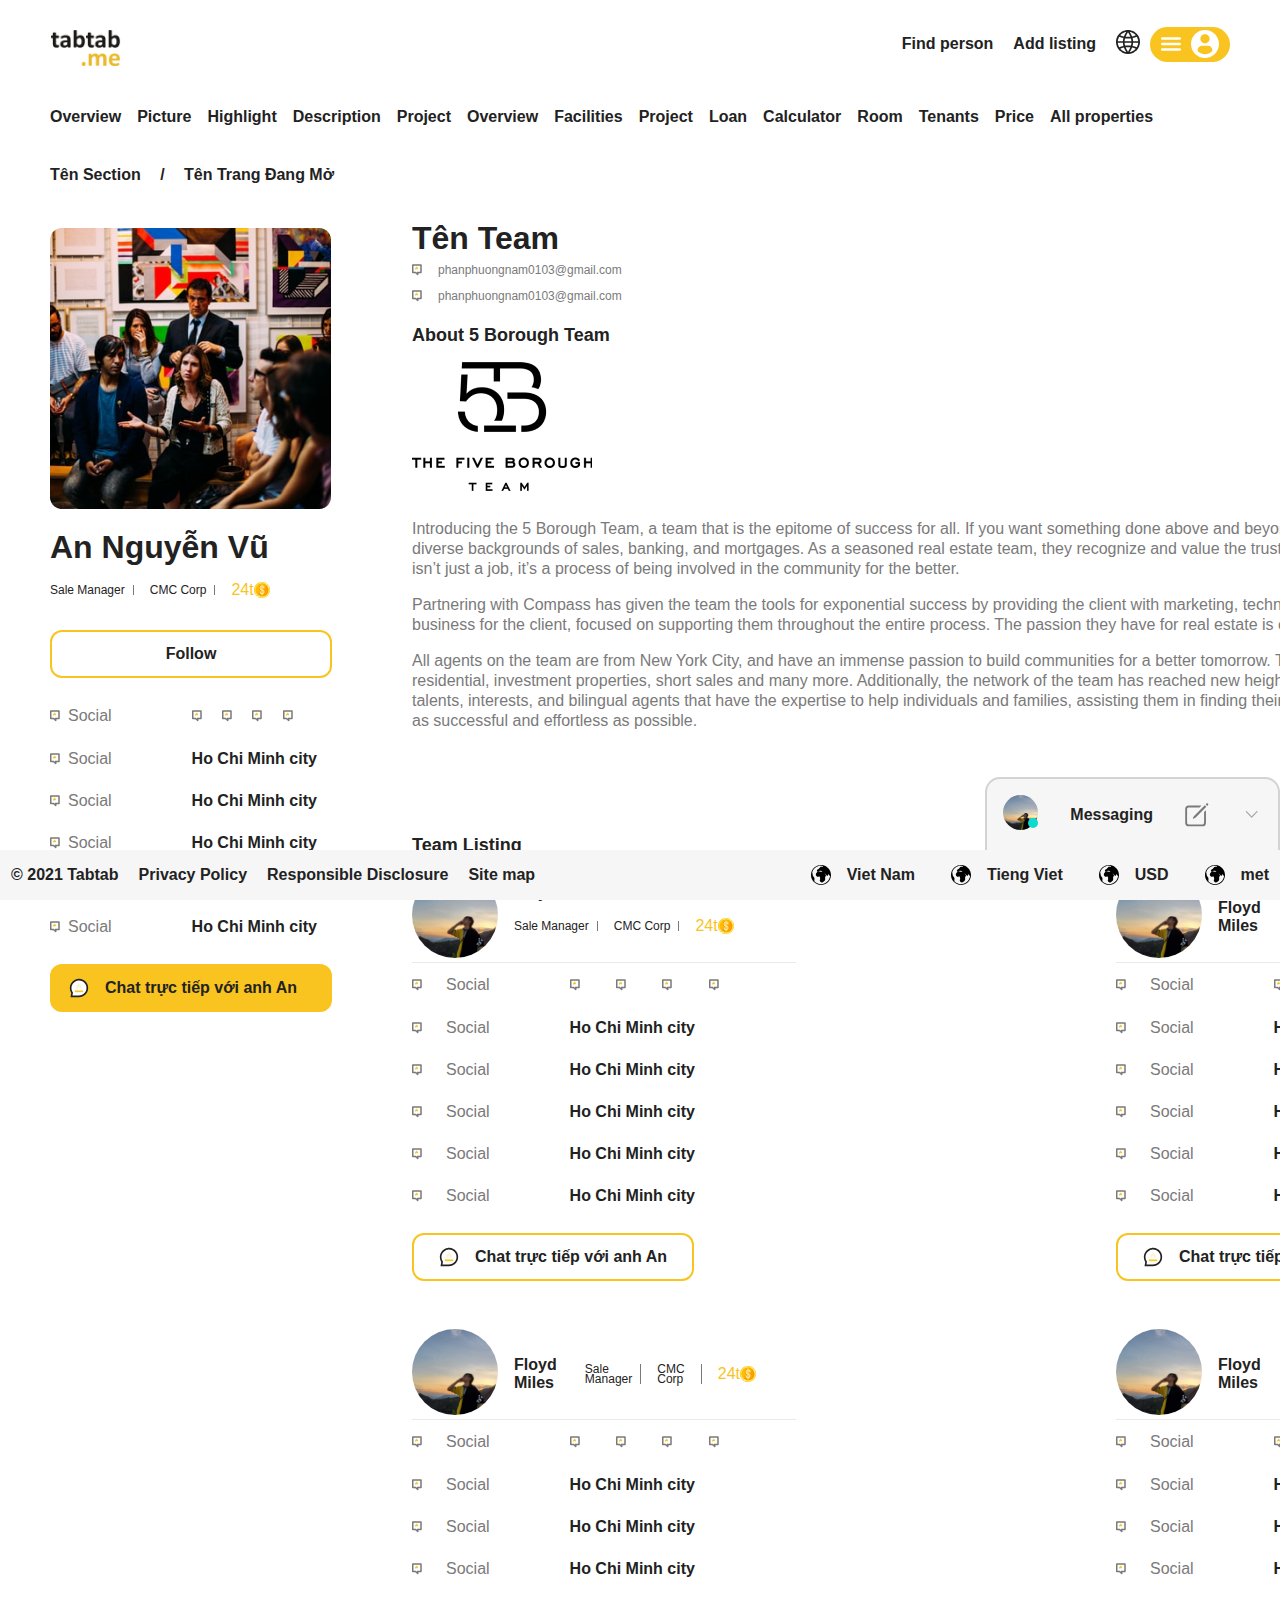
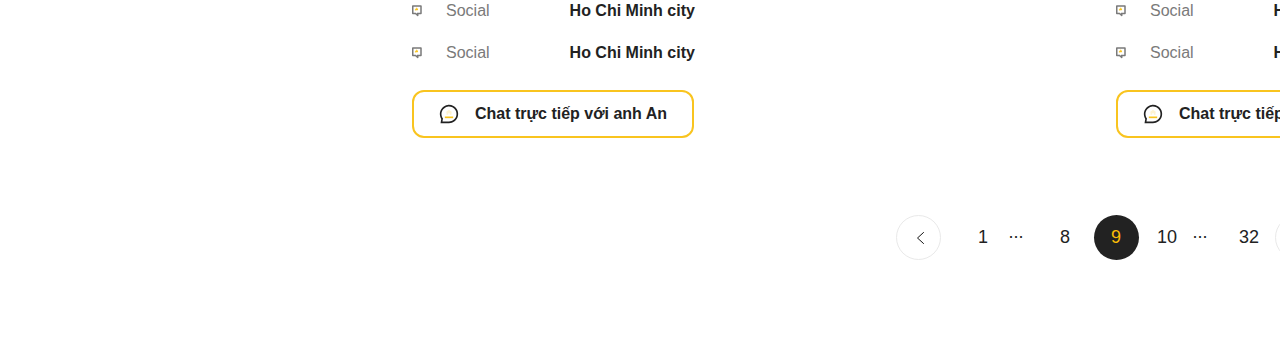
<file: Profile.html>
<!DOCTYPE html>
<html lang="en">
<head>
    <meta charset="UTF-8">
    <meta http-equiv="X-UA-Compatible" content="IE=edge">
    <meta name="viewport" content="width=device-width, initial-scale=1.0">
    <title>Profile</title>
    <link rel="stylesheet" href="css/styles.css">
    <link rel="stylesheet" href="https://cdnjs.cloudflare.com/ajax/libs/font-awesome/6.0.0-beta2/css/all.min.css" integrity="sha512-YWzhKL2whUzgiheMoBFwW8CKV4qpHQAEuvilg9FAn5VJUDwKZZxkJNuGM4XkWuk94WCrrwslk8yWNGmY1EduTA==" crossorigin="anonymous" referrerpolicy="no-referrer" />
</head>
<body>
    <nav>
        <div class="left dflex">
            <a href="#"><img src="./image/header/Logo.png" alt="logo" class="logo">
            </a>
        </div> 
        <div class="right dflex">
            <div class="item">
                <h5>Find person</h5>
            </div>
            <div class="item">
                <h5>Add listing</h5>
            </div> 
            <div class="item">
                <img src="./image/header/global.svg" alt="global">
            </div> 
            <div class="item1">
                <!-- <i class="fa fa-cart-plus fa-2x" ></i>Cart -->
                <img src="./image/header/Frame164.svg" alt="">

                <img src="./image/header/Vector.svg" alt="">
            </div>
        </div>
    </nav>

    <nav class="subnavigation" >
        <ul class="submenu" >
            <a href="#"> <li>Overview</li> </a>
            <a href="#"> <li>Picture</li> </a>
            <a href="#"> <li>Highlight</li> </a>
            <a href="#"> <li>Description</li> </a>
            <a href="#"> <li>Project</li> </a>
            <a href="#"> <li>Overview</li> </a>
            <a href="#"> <li>Facilities</li> </a>
            <a href="#"> <li>Project</li> </a>
            <a href="#"> <li>Loan</li> </a>
            <a href="#"> <li>Calculator</li> </a>
            <a href="#"> <li>Room</li> </a>
            <a href="#"> <li>Tenants</li> </a>
            <a href="#"> <li>Price</li> </a>
            <a href="#"> <li>All properties</li> </a>
        </ul>
    </nav>
    <div class="helpcenter">
        <!-- product content -->
        <div class="bg-main">
            <div class="container">
                <div class="box1">
                    <div class="breadcumb">
                        <a href="./index.html"> Tên Section </a>
                        <span> / </span>
                        <a href="./products.html"> Tên trang đang mở </a>
                    </div>
                </div>
            </div>
        </div>


        <!-- end product content -->
        <div class="navbar-right-profile">

            <div class="profile">
                <img src="./image/profile/Rectangle 183.png" alt="">
                <div class="content">
                    <h3 class="heading" >An Nguyễn Vũ</h3>
                    <div class="career">
                        <p>Sale Manager</p>
                        <p>CMC Corp</p>
                        <p>24t <img src="./image/profile/Group.svg" alt=""></p>
                    </div>
                    <button class="follow">Follow</button>
                    <div class="info">
                            <div class="info-content">
                                <img src="./image/profile/Group 2.svg" alt="">
                                <p>Social</p>
                                <p class="right icon">
                                    <img src="./image/profile/Group 2.svg" alt="">
                                    <img src="./image/profile/Group 2.svg" alt="">
                                    <img src="./image/profile/Group 2.svg" alt="">
                                    <img src="./image/profile/Group 2.svg" alt="">
                                </p>
                            </div>
                            <div class="info-content">
                                <img src="./image/profile/Group 2.svg" alt="">
                                <p>Social</p>
                                <p class="right">Ho Chi Minh city</p>
                            </div>
                            <div class="info-content">
                                <img src="./image/profile/Group 2.svg" alt="">
                                <p>Social</p>
                                <p class="right">Ho Chi Minh city</p>
                            </div>
                            <div class="info-content">
                                <img src="./image/profile/Group 2.svg" alt="">
                                <p>Social</p>
                                <p class="right">Ho Chi Minh city</p>
                            </div>
                            <div class="info-content">
                                <img src="./image/profile/Group 2.svg" alt="">
                                <p>Social</p>
                                <p class="right">Ho Chi Minh city</p>
                            </div>
                            <div class="info-content">
                                <img src="./image/profile/Group 2.svg" alt="">
                                <p>Social</p>
                                <p class="right">Ho Chi Minh city</p>
                            </div>
                    </div>
                    <button class="chat" >
                        <img src="./image/profile/Real Estate.svg" alt="">
                        <p>Chat trực tiếp với anh An</p>
                    </button>
                </div>
            </div>


            <div class="getting-profile">
                <div class="team">
                    <h1 class="heading"> Tên Team </h1>
                    <div class="team-text">
                        <img src="./image/profile/Group 2.svg" alt="">
                        <p>phanphuongnam0103@gmail.com</p>
                    </div>
                    <div class="team-text">
                        <img src="./image/profile/Group 2.svg" alt="">
                        <p>phanphuongnam0103@gmail.com</p>
                    </div>
                </div>

                <div class="team-content">
                    <div class="heading-team">About 5 Borough Team</div>
                    <img src="./image/profile/xnM07AH 1.png" alt="">
                    <p>Introducing the 5 Borough Team, a team that is the epitome of success for all. If you want something done above and beyond, this is the team for you. Having a combined 65 years of experience, with diverse backgrounds of sales, banking, and mortgages. As a seasoned real estate team, they recognize and value the trust of their clients, striving each day to exceed their expectations. Real estate isn’t just a job, it’s a process of being involved in the community for the better.</p>
                    <p>Partnering with Compass has given the team the tools for exponential success by providing the client with marketing, technology, and the skills to help them in their real estate endeavors. They are in business for the client, focused on supporting them throughout the entire process. The passion they have for real estate is evident in the relief they provide their clients.</p>
                    <p>All agents on the team are from New York City, and have an immense passion to build communities for a better tomorrow. The knowledge brought to the table is impeccable with specializations in residential, investment properties, short sales and many more. Additionally, the network of the team has reached new heights growing daily, with proven success rates. This is a team with many talents, interests, and bilingual agents that have the expertise to help individuals and families, assisting them in finding their place. Treating each client like they are family, securing that every action is as successful and effortless as possible.</p>
                </div>

                <div class="heading-team">Team Listing</div>
                <div class="team-chat">
                    <div class="div-tren">
                        <div class="team-chat-box">
                            <div class="div1">
                                <div class="cricle"><img src="./image/footer/120615937_393824208292250_1252120347345572138_o.jpg" alt=""></div>
                                <div class="div1-content">
                                    <h3>Floyd Miles</h3>
                                    <div class="career">
                                        <p>Sale Manager</p>
                                        <p>CMC Corp</p>
                                        <p>24t <img src="./image/profile/Group.svg" alt=""></p>
                                    </div>
                                </div>
                            </div>
                            <div class="div2">
                                <div class="info">
                                    <div class="info-content">
                                        <img src="./image/profile/Group 2.svg" alt="">
                                        <p>Social</p>
                                        <p class="right icon">
                                            <img src="./image/profile/Group 2.svg" alt="">
                                            <img src="./image/profile/Group 2.svg" alt="">
                                            <img src="./image/profile/Group 2.svg" alt="">
                                            <img src="./image/profile/Group 2.svg" alt="">
                                        </p>
                                    </div>
                                    <div class="info-content">
                                        <img src="./image/profile/Group 2.svg" alt="">
                                        <p>Social</p>
                                        <p class="right">Ho Chi Minh city</p>
                                    </div>
                                    <div class="info-content">
                                        <img src="./image/profile/Group 2.svg" alt="">
                                        <p>Social</p>
                                        <p class="right">Ho Chi Minh city</p>
                                    </div>
                                    <div class="info-content">
                                        <img src="./image/profile/Group 2.svg" alt="">
                                        <p>Social</p>
                                        <p class="right">Ho Chi Minh city</p>
                                    </div>
                                    <div class="info-content">
                                        <img src="./image/profile/Group 2.svg" alt="">
                                        <p>Social</p>
                                        <p class="right">Ho Chi Minh city</p>
                                    </div>
                                    <div class="info-content">
                                        <img src="./image/profile/Group 2.svg" alt="">
                                        <p>Social</p>
                                        <p class="right">Ho Chi Minh city</p>
                                    </div>
                            </div>
                            </div>
                            <div class="div3">
                                <button class="chat" >
                                    <img src="./image/profile/Real Estate.svg" alt="">
                                    <p>Chat trực tiếp với anh An</p>
                                </button>
                            </div>
                        </div>
                        <div class="team-chat-box">
                            <div class="div1">
                                <div class="cricle"><img src="./image/footer/120615937_393824208292250_1252120347345572138_o.jpg" alt=""></div>
                                <h3>Floyd Miles</h3>
                                <div class="career">
                                    <p>Sale Manager</p>
                                    <p>CMC Corp</p>
                                    <p>24t <img src="./image/profile/Group.svg" alt=""></p>
                                </div>
                            </div>
                            <div class="div2">
                                <div class="info">
                                    <div class="info-content">
                                        <img src="./image/profile/Group 2.svg" alt="">
                                        <p>Social</p>
                                        <p class="right icon">
                                            <img src="./image/profile/Group 2.svg" alt="">
                                            <img src="./image/profile/Group 2.svg" alt="">
                                            <img src="./image/profile/Group 2.svg" alt="">
                                            <img src="./image/profile/Group 2.svg" alt="">
                                        </p>
                                    </div>
                                    <div class="info-content">
                                        <img src="./image/profile/Group 2.svg" alt="">
                                        <p>Social</p>
                                        <p class="right">Ho Chi Minh city</p>
                                    </div>
                                    <div class="info-content">
                                        <img src="./image/profile/Group 2.svg" alt="">
                                        <p>Social</p>
                                        <p class="right">Ho Chi Minh city</p>
                                    </div>
                                    <div class="info-content">
                                        <img src="./image/profile/Group 2.svg" alt="">
                                        <p>Social</p>
                                        <p class="right">Ho Chi Minh city</p>
                                    </div>
                                    <div class="info-content">
                                        <img src="./image/profile/Group 2.svg" alt="">
                                        <p>Social</p>
                                        <p class="right">Ho Chi Minh city</p>
                                    </div>
                                    <div class="info-content">
                                        <img src="./image/profile/Group 2.svg" alt="">
                                        <p>Social</p>
                                        <p class="right">Ho Chi Minh city</p>
                                    </div>
                            </div>
                            </div>
                            <div class="div3">
                                <button class="chat" >
                                    <img src="./image/profile/Real Estate.svg" alt="">
                                    <p>Chat trực tiếp với anh An</p>
                                </button>
                            </div>
                        </div>
                    </div>

                    <div class="div-duoi">
                        <div class="team-chat-box">
                            <div class="div1">
                                <div class="cricle"><img src="./image/footer/120615937_393824208292250_1252120347345572138_o.jpg" alt=""></div>
                                <h3>Floyd Miles</h3>
                                <div class="career">
                                    <p>Sale Manager</p>
                                    <p>CMC Corp</p>
                                    <p>24t <img src="./image/profile/Group.svg" alt=""></p>
                                </div>
                            </div>
                            <div class="div2">
                                <div class="info">
                                    <div class="info-content">
                                        <img src="./image/profile/Group 2.svg" alt="">
                                        <p>Social</p>
                                        <p class="right icon">
                                            <img src="./image/profile/Group 2.svg" alt="">
                                            <img src="./image/profile/Group 2.svg" alt="">
                                            <img src="./image/profile/Group 2.svg" alt="">
                                            <img src="./image/profile/Group 2.svg" alt="">
                                        </p>
                                    </div>
                                    <div class="info-content">
                                        <img src="./image/profile/Group 2.svg" alt="">
                                        <p>Social</p>
                                        <p class="right">Ho Chi Minh city</p>
                                    </div>
                                    <div class="info-content">
                                        <img src="./image/profile/Group 2.svg" alt="">
                                        <p>Social</p>
                                        <p class="right">Ho Chi Minh city</p>
                                    </div>
                                    <div class="info-content">
                                        <img src="./image/profile/Group 2.svg" alt="">
                                        <p>Social</p>
                                        <p class="right">Ho Chi Minh city</p>
                                    </div>
                                    <div class="info-content">
                                        <img src="./image/profile/Group 2.svg" alt="">
                                        <p>Social</p>
                                        <p class="right">Ho Chi Minh city</p>
                                    </div>
                                    <div class="info-content">
                                        <img src="./image/profile/Group 2.svg" alt="">
                                        <p>Social</p>
                                        <p class="right">Ho Chi Minh city</p>
                                    </div>
                            </div>
                            </div>
                            <div class="div3">
                                <button class="chat" >
                                    <img src="./image/profile/Real Estate.svg" alt="">
                                    <p>Chat trực tiếp với anh An</p>
                                </button>
                            </div>
                        </div>
                        <div class="team-chat-box">
                            <div class="div1">
                                <div class="cricle"><img src="./image/footer/120615937_393824208292250_1252120347345572138_o.jpg" alt=""></div>
                                <h3>Floyd Miles</h3>
                                <div class="career">
                                    <p>Sale Manager</p>
                                    <p>CMC Corp</p>
                                    <p>24t <img src="./image/profile/Group.svg" alt=""></p>
                                </div>
                            </div>
                            <div class="div2">
                                <div class="info">
                                    <div class="info-content">
                                        <img src="./image/profile/Group 2.svg" alt="">
                                        <p>Social</p>
                                        <p class="right icon">
                                            <img src="./image/profile/Group 2.svg" alt="">
                                            <img src="./image/profile/Group 2.svg" alt="">
                                            <img src="./image/profile/Group 2.svg" alt="">
                                            <img src="./image/profile/Group 2.svg" alt="">
                                        </p>
                                    </div>
                                    <div class="info-content">
                                        <img src="./image/profile/Group 2.svg" alt="">
                                        <p>Social</p>
                                        <p class="right">Ho Chi Minh city</p>
                                    </div>
                                    <div class="info-content">
                                        <img src="./image/profile/Group 2.svg" alt="">
                                        <p>Social</p>
                                        <p class="right">Ho Chi Minh city</p>
                                    </div>
                                    <div class="info-content">
                                        <img src="./image/profile/Group 2.svg" alt="">
                                        <p>Social</p>
                                        <p class="right">Ho Chi Minh city</p>
                                    </div>
                                    <div class="info-content">
                                        <img src="./image/profile/Group 2.svg" alt="">
                                        <p>Social</p>
                                        <p class="right">Ho Chi Minh city</p>
                                    </div>
                                    <div class="info-content">
                                        <img src="./image/profile/Group 2.svg" alt="">
                                        <p>Social</p>
                                        <p class="right">Ho Chi Minh city</p>
                                    </div>
                            </div>
                            </div>
                            <div class="div3">
                                <button class="chat" >
                                    <img src="./image/profile/Real Estate.svg" alt="">
                                    <p>Chat trực tiếp với anh An</p>
                                </button>
                            </div>
                        </div>
                    </div>

                </div>
                <div class="pagination">
                    <ul>
                        <li class="btn prev" ><img src="./image/profile/pagination/color-1.svg" alt=""></li>
                        <li class="numb ">1</li>
                        <li class="dots">...</li>
                        <li class="numb">8</li>
                        <li class="numb active">9</li>
                        <li class="numb">10</li>
                        <li class="dots">...</li>
                        <li class="numb">32</li>
                        <li class="btn next" ><img src="./image/profile/pagination/color-1-1.svg" alt=""></li>
                    </ul>
                </div>
                <!-- end team-chat -->
                
            </div>

        </div>


    </div>




    <!-- mess -->
<section class="mess" id="mess">

    <div class="info">
        <div class="circle">
            <img src="./image/footer/120615937_393824208292250_1252120347345572138_o.jpg" alt="">
            <div class="circle1"></div>
        </div>
        <h3>Messaging</h3>
        <img src="./image/footer/􀈎.svg" alt="">
        <img src="./image/header/􀆈.svg" class="sortdown" alt="">
        
    </div>

</section>
<!-- end mess -->
    <footer>
        <div class="left dflex">
            <div class="item">
                <h5>© 2021 Tabtab</h5>
            </div>
            <div class="item">
                <h5>Privacy Policy</h5>
            </div>
            <div class="item">
                <h5>Responsible Disclosure</h5>
            </div>
            <div class="item">
                <h5>Site map</h5>
            </div>
        </div> 

        <div class="right dflex">
            <div class="item">
                <img src="./image/footer/planet-earth.svg" alt="">
                <h5>Viet Nam</h5>
            </div>
            <div class="item">
                <img src="./image/footer/planet-earth.svg" alt="">
                <h5>Tieng Viet</h5>
            </div> 
            <div class="item">
                <img src="./image/footer/planet-earth.svg" alt="">
                <h5>USD</h5>
            </div>
            <div class="item">
                <img src="./image/footer/planet-earth.svg" alt="">
                <h5>met</h5>
            </div> 

        </div>
    </footer>
</body>
</html>
</file>
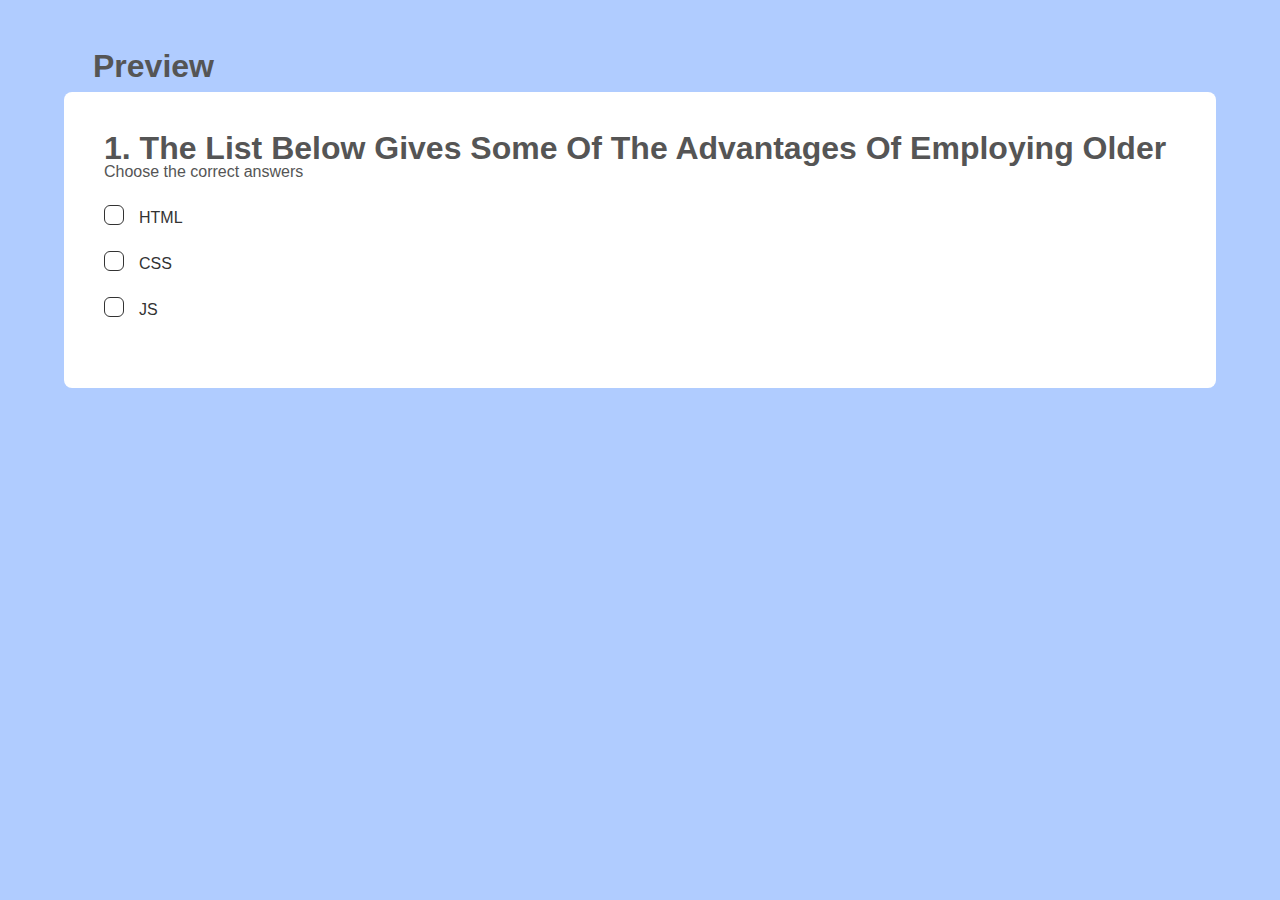
<file: check/Check.html>
<!DOCTYPE html>
<html lang="en">
<head>
    <meta charset="UTF-8">
    <meta http-equiv="X-UA-Compatible" content="IE=edge">
    <meta name="viewport" content="width=device-width, initial-scale=1.0">
    <title>Check</title>
    <link rel="stylesheet" href="./reset.css">
    <link rel="stylesheet" href="./Check.css">
</head>
<body>
<div class="wrapper">
    <div class="heading">Preview</div>
    <div class="form-box">
        <div class="heading">1. The List Below Gives Some Of The Advantages Of Employing Older</div>
        <p> Choose the correct answers </p>
        <label>
            <input type="radio" name="kk" >
            <div class="circle"></div>
            <span>HTML</span>
        </label>
        <label>
            <input type="radio" name="kk" >
            <div class="circle"></div>
            <span>CSS</span>
        </label>
        <label>
            <input type="radio" name="kk" >
            <div class="circle"></div>
            <span>JS</span>
        </label>
        
    </div>
</div>
</body>
</html>
</file>
<file: customradio/style.css>
body{
	margin:0;
	font-family: sans-serif;
	background-color: #222;
}
*{
	box-sizing: border-box;
}

.form-box{
	max-width: 400px;
	background-color: rgba(255,255,255,0.1);
	margin:150px auto;
	padding:40px;
	border-radius: 8px;
}
.form-box label input{
	display: none;
}
.form-box label {
	display: block;
	cursor: pointer;
	margin-bottom: 30px;
	padding-left: 55px;
	position: relative;
}
.form-box label .circle{
	height: 40px;
	width: 40px;
	border:5px solid #ffffff;
	border-radius: 50%;
	display: inline-block;
	position: absolute;
	left:0;
	top:-5px;
	transition: border-color .5s ease;
}
.form-box label .circle::before{
	content: '';
	height: 16px;
	width: 16px;
	background-color: #ff9800;
	position: absolute;
	left:0;
	top:0;
	border-radius: 50%;
	box-sizing: border-box;
	margin-left:7px;
	margin-top:7px;
	transition: transform .5s ease;
	transform: scale(0);
}
.form-box label span{
	font-size: 30px;
	color:#ffffff;
	display: inline-block;
	text-transform: uppercase;
	transition:color .5s ease;
}
.form-box label input:checked + .circle{
	border-color:#ff9800;
}
.form-box label input:checked + .circle::before{
	transform: scale(1);
}
.form-box label input:checked + .circle + span{
	color:#ff9800;
}
</file>
<file: css/styles.css>
* {
    margin: 0;
    padding: 0;
    box-sizing: border-box;
    color: #222222;
    font-family: Arial, Helvetica, sans-serif;
    font-size: 16px;
}
body {
    padding: 0px 50px;
    
}
nav {
    background-color: #FFF;
    display: flex;
    justify-content: space-between;
    align-items: center;
    /* tren phai duoi trai */
    padding: 20px 0;
    /* p4-15-4-10 */
}
.dflex {
    display: flex;
    align-items: center;
}
.item {
    padding: 10px 10px;
}

/* question: can giữa icon */
.item1 {
    /* padding: 10px 10px; */
    background-color: #F9C41F;
    width: 80px;
    height: 35px;
    border-radius: 100rem;

    display: flex;
    justify-content: center;
    align-items: center;
}
.item1 img {
    padding: 5px;
}
/* .item:hover {
    border: 1px solid #fff;
    border-radius: 2px;
    margin: -1px;
} */
.logo {
    text-align: center;
    margin: 1px;
    margin-bottom: -5px;
    padding: 6px 8px 0 0;
    height: 42px;
}
/* question */
.subnavigation a {
    display: flex;
    justify-content: center;
    align-items: center;
    text-decoration: none;
    
    /* padding-bottom: 10px;
    margin: 10px; */
    /* tdn */
}
/* question */
/* a:hover {
    border-bottom: 1px solid #F9C41F;
    margin: -1px;
    border-radius: 3px;
    
} */
/* a span {
    font-size: 14px;
    margin-left: -10px;
} */
p {
    font-size: 12px;
    line-height: 10px; 
    /* lh15 */
}
.item i {
    padding: 0 5px;
}

nav input, .Recruitment input, .helpcenter .find .box input {
    width: 300px;
    padding: 10px;
    padding-left: 60px;
    font-size: 17px;
    border: none;
    outline: none;
    color: #000;
    border-radius: 100rem;
    box-shadow: 0 0 5px 0 rgb(59, 59, 58);
    /* position: relative; */
}
.Recruitment input, .helpcenter .find .box input {
    padding-left: 20px;
}

nav .search, .Recruitment .search, .helpcenter .find .box .search {
    width: 36px;
    height: 36px;
    border-radius: 100rem;
    background-color: #F9C41F;
    margin-left: -45px;
}
/* question: center icon */
nav .all {
    position: absolute;
    background:none;
    
    /* display: flex;
    justify-content: center;
    align-items: center; */
}
img.sortdown {
    margin:4px;
}

nav button, .Recruitment button, .helpcenter .find .box button {
    padding: 10px 10px;
    color: #000;
    font-size: 17px;
    border: none;
    border-radius: 5px 0 0 5px;
    cursor: pointer;
}


/* .box:hover {
    border: 4px solid rgb(247,155,80);
    box-shadow: 0 0 3px 0 rgb(247,155,80);
} */
.subnavigation {
    background-color: #FFFFFF;
    padding: 20px 0;
}
.submenu {
    display: flex;
    justify-content: space-around;
    align-items: center;
}
ul li {
    list-style: none;
    font-weight: 50;
    /* fw50 */
    margin-right: 16px;
    padding-bottom: 10px;

    font-size: 16px;
    font-weight: 600;
    /* fsz14 */
} 
.subnavigation ul li.active {
    border-bottom: 2px solid #F9C41F;
}
.subnavigation ul li:hover {
    border-bottom: 2px solid #F9C41F;
}
/*
nav .submenu i {
    font-size: 16px;
}
.li {
    margin: -5px;
}
.bg {
    position:relative;
    padding: 6px 6px;
    margin: -5px 0;
    margin-right: 10px;
     background-color: rgb(247,155,80);
     mr10 */
   
    /* bgc 
}*/
/* content */
.breadcumb {
    font-weight: 600;
    padding: 10px 0 20px 0;
}
.breadcumb a {
    text-transform: capitalize;
    text-decoration: none;
}
.breadcumb a.active {
    color: #F9C41F;
}
.breadcumb a:hover {
    color: #F9C41F;
}
.breadcumb span {
    margin: 0 15px;
}

/* home */
/* .home {
    display: flex;
    justify-content: center;
    align-items: center;

    background: url(../image/main/Rectangle1099.png) no-repeat;
    background-position: center;
    background-size: cover;
    padding-top: 17rem;
    padding-bottom: 10rem;
} */
.home{

    background: url(../image/main/Rectangle1099.png) no-repeat;
    background-position: center;
    background-size: cover;
    padding-top: 17rem;
    padding-bottom: 10rem;
    position: relative;
    
}
.home .content2 {
    padding: 9rem;
} 
.home .content{
    width: 451px;
    background-color: #F9C41F;
    position: absolute;
    left: 0px;
    bottom: 0px;
    margin: 0 0px -78px 102px;
    padding: 22px;
}

.home .content h3{
    color:var(--black);
    font-size: 32px;
}

.home .content h3 span{
    color:var(--orange);
}

.home .content p{
    color:var(--light-color);
    font-size: 20px;
    padding:1rem 0;
    line-height: 1.8;

    border-bottom: 3px solid #fff;
}
.heading{
    font-size: 32px;
    padding-top: 1rem;
}
.heading-team {
    padding: 1rem 0;
    font-size: 18px;
    font-weight: bold;
}
/* end home */
.description .row{
    display: flex;
    align-items: center;
    justify-content: center;
    flex-wrap: wrap;
    padding: 10rem 0 0 0;
}
.description .row .info{
    flex:1 1 48rem;
    padding: 2rem 0rem;
    text-align: center;
}
.description .row .info:last-child{
    padding-left: 6rem;
}
.description .row .info h3 {
    font-size: 24px;
    font-weight: bold;
}
.description .row .info p {
    text-align: left;
    padding: 20px 0;
    font-size: 18px;
    color: #4E4E4E;
    line-height: 25px;
}
/* board */
/* why us */
.why .box-container, .board .box-container, .Recruitment .box-container{
    display: flex;
    align-items: center;
    justify-content: space-between;
    flex-wrap: wrap;
    padding:1rem 0;
    padding-left: 1rem;
}
.board .box-container {
    text-align: center;
}

.why .box-container .box, .board .box-container .box{
    width:27rem;
    margin:4rem 1rem;
    padding-left: 1rem;
    border-left: .2rem solid #fff;
    position: relative;
}
/* question: about design and with monitor */
.Recruitment .box-container .box {
    padding-left: 0;
    
}
.Recruitment .box-container .box img {
    width: 523px;
}
.board .box-container .box {
    width: 284px;
    margin-right: 50px;
    border-bottom: 5px solid #F9C41F;
}
.board .box-container .box:after {
    margin-right: 0;
}
.board .box-container span {
    /* background-color: red; */
    padding: .5rem 2rem;
    border-right: 3px solid #F9C41F;
    border-left: 3px solid #F9C41F;
    font-size: 14px; 
    font-weight: bold;
    letter-spacing: 7px;
    color: #7A7A7A;
    
}
/* question - upload not working */
.why .box-container .box img{
    background-color: #F9C41F;
    /* color: #F9C41F; */
    position: relative;
}

.why .box-container .box h3, .board .box-container .box h3, .Recruitment .box-container .box h3{
    font-size: 20px;
    padding-top: 1.5rem;
}

/* question create  */
.why .box-container .box .vien{
    width: 72px;
    height: 4px;
    background-color: #F9C41F;
    margin: 1rem 0rem .1rem 0rem;
}
.why .box-container .box p, .board .box-container .box p, .Recruitment .box-container .box p{
    font-size: 18px;
    color:#4E4E4E;
    padding: 1rem 0;
    line-height: 1.5rem;
}
.board .box-container .box .cricle {
    width: 150px;
    height: 150px;
    border-radius: 100rem;
    background-color: #F9C41F;
    position: absolute;
    z-index: -100;
    right: 25px;
    bottom: 25px;
}
/* question font-size: rem - html */

/* Recruitment */
.Recruitment .searchBox {
    display: flex;
    justify-content: center;
    align-items: center;
    background: url(../image/main/Rectangle1099.png) no-repeat;
    background-position: center;
    background-size: cover;
    padding-top: 17rem;
    padding-bottom: 10rem;
    margin-top: 3rem;
} 
.Recruitment .btn {
    text-align: center;
    padding: 2rem;
}
.Recruitment .btn button {
    width: 195px;
    height: 52px;
    border-radius: 8px;
    background-color: #fff;
}
.Recruitment .btn button:hover {
    background-color: #F9C41F;
    margin: -1px;
}
/* .Recruitment .searchBox */
/* mess */
/* fix body 50px -> 0px */
.mess {
    display: flex;
    justify-content: flex-end;
    align-self: center;
    background: #F6F6F6;
    position: fixed;
    bottom: 3rem;
    right: 0rem;
    border: 2px solid #D3D3D3;
    border-radius: 15px 15px 0 0;
}
.mess .info {
    display: flex;
    justify-content: center;
    align-items: center;
}
.mess .info>* {
    padding: 1rem 1rem;
    position: relative;
}
.mess .info .circle img {
    width: 35px;
    height: 35px;
    border-radius: 100rem;
    
    /* background-color: red; */
}
.mess .info .circle .circle1 {
    width: 10px;
    height: 10px;
    border-radius: 100rem;
    background-color: #0CDBCE;
    position: absolute;
    right: 16px;
    bottom: 22px;
}
/* end mess */
footer {
    width: 100%;
    height: 50px;
    background-color: #F6F6F6;
    display: flex;
    justify-content: space-between;
    align-items: center;
    /* tren phai duoi trai */
    padding: 1rem 0;
    position: fixed;
    bottom: 0;
    right: 0;
    border: 1px solid #F6F6F6;
    /* margin-top: 4rem; */
}
footer .item {
    display: flex;
    justify-content: center;
    align-items: center;
}
footer .item img {
    padding: 0 1rem;
}
footer .left .item, footer .right .item {
    color: #222222;
    font-size: 16px;
} 



/* quy chuan? font-size: dau` mac dinh 16px - 
roi` su? dung rem toi cuoi 
khi thay doi font-size se~ thay doi toan` bo

wrap lai toan` bo min-height cho footer
*/
/* Aboutus */
.navbar-right, .navbar-right-policy {
    display: flex;
}
.navbar-right ul li  {
    width: 228px;
    height: 64px;
    margin-right: 50px;
}
.navbar-right ul li a, .navbar-right-policy ul li a {
    display: block;
    padding:1rem;
    margin:1.5rem 0;
    font-size: 1.3rem;
    border-radius: 1rem;
    text-decoration: none;
    display: flex;
    justify-content: flex-start;
    align-items: center;
}
.navbar-right-policy ul li {
    width: 228px;
    height: 42px;
    margin-right: 40px;
}

.navbar-right-policy ul li a {
    font-size: 1rem;
    color: #7A7A7A;
    border-radius: 0;
    /* margin: 1rem 0; */
}
.navbar-right-policy ul li a.active {
    border-left: 1px solid #F9C41F ;
    border-right: 1px solid #F9C41F ;
    color: #222;
}
.navbar-right-policy ul li a:hover {
    border-left: 1px solid #F9C41F ;
    border-right: 1px solid #F9C41F ;
    color: #222;
}
.navbar-right ul li.active {
    background:#F9C41F;
    border-radius: 25px; 
}
.navbar-right ul li:hover { 
    background:#F9C41F;
    border-radius: 25px;    
}
.navbar-right .getting, .navbar-right-policy .getting {
    padding-top: 1rem;
}
.navbar-right-policy .getting .content {
    padding-top: 2rem;
}
.navbar-right .getting p, .navbar-right-policy .getting .content p, .navbar-right-policy .content2 p {
    text-align: left;
    padding: 1rem 0;
    font-size: 18px;
    color: #4E4E4E;
    line-height: 25px;
}
/* question code after duong` vien  */
.navbar-right .getting p::after {

}
.find {
    display: flex;
    justify-content: center;
    align-items: center;
    text-align: center;
}
.find .box h3 {
    font-size: 32px;
    font-weight: bold;
    padding-top: 1.5rem;
}
.find .box p {
    font-size: 18px;
    color:#4E4E4E;
    padding: 1rem 0;
    line-height: 1.5rem;
}
.helpcenter .find .box input {
    width: 591px;
    height: 48px;
}
.navbar {
    margin: 0;
    padding: 0;
}

.heading1 {
    font-size: 18px;
    font-weight: bold;
    padding-top: 1rem;
    color: #F9BD06;
}

/* payment */
.payment {
    display: grid;
    width: auto;
    background-color: #fff;
    /* border-radius: 10px; */
    /* box-shadow: 5px 5px 30px rgba(0, 0, 0, .2); */
}
.payment .box {
    padding: 30px 0px;
    background: #fff;
    /* border-radius: 10px; */
}
/* question img zalo */
.payment .box label {
    display: flex;
    height: 81px;
    width: 50%;
    align-items: center;
    border: 1px solid lightgray;
    border-radius: 15px;
    margin: 10px 0;
    padding-left: 20px;
    cursor: default;
    transition: all .3 ease;
    position: relative;
    margin-bottom: 2rem;
}
.payment .box label img {
    position: absolute;
    right: 30px;
}


#option-1:checked ~ .option-1,
#option-2:checked ~ .option-2,
#option-3:checked ~ .option-3,
#option-4:checked ~ .option-4 {

    border-color: #F9BD06;
}
.payment .box label .dot {
    height: 24px;
    width: 24px;
    border: 2px solid #F9C41F;
    border-radius: 50%;
    position: relative;
    transition: all .3s ease;
}

#option-1:checked ~ .option-1 .dot,
#option-2:checked ~ .option-2 .dot,
#option-3:checked ~ .option-3 .dot,
#option-4:checked ~ .option-4 .dot {
    background: #fff;
    
}
.payment .box label .dot::before {
    position: absolute;
    content: "";
    top: 50%;
    left: 50%;
    transform: translate(-50%, -50%)scale(2);
    width: 9px;
    height: 9px;
    border-radius: 50%;
    transition: all .3s ease;
}
#option-1:checked ~ .option-1 .dot::before,
#option-2:checked ~ .option-2 .dot::before,
#option-3:checked ~ .option-3 .dot::before,
#option-4:checked ~ .option-4 .dot::before {
    background: #F9BD06;
    transform: translate(-50%, -50%) scale(1);
}
.payment .box label .text {
    display: flex;
    justify-content: flex-end;
    align-items: center;
    padding-left: 10px;
    transition: color .3s ease;
}
.payment .box label .text .text1 p {
    padding-top: .5rem ;
    color: #A7A7A7;
    font-size: 16px;
}
#option-1:checked ~ .option-1 .text,
#option-2:checked ~ .option-2 .text,
#option-3:checked ~ .option-3 .text,
#option-4:checked ~ .option-4 .text {
    color: #fff;
}
.payment .box input[type="radio"] {
    display: none;
}

.thanhtoan {
    width: 331px;
    height: 76px;
    font-size: 20px;
    font-weight: bold;
    background-color: #F9C41F;
    border-radius: 15px;
    border: none;
}
.follow, .chat {
    width: 282px;
    height: 48px;
    font-size: 1rem;
    font-weight: bold;
    background-color: #fff;
    border: 2px solid #F9C41F;
    padding: 1rem;
    display: flex;
    justify-content: center;
    align-items: center;
    border-radius: 12px;
    margin: 1rem 0;
}
.chat {
    background-color: #F9C41F;
}
.chat p {
    padding: 1rem;
    font-size: 1rem;
    font-weight: bold;
}
/* profile */

.navbar-right-profile {
    display: flex;
  
}
.navbar-right-profile .profile {
    padding: 1.5rem 0;
    padding-right: 5rem;
}
.career {
    display: flex;
    justify-content: flex-start;
    align-items: center;    
}
.career p {
    border-right: 1px solid #7A7A7A;
    margin: 1rem 0;
    margin-right: 1rem;
    padding-right: .5rem;
}
.career p:last-child {
    border-right: none;
    color: #F9C41F;
    display: flex;
    justify-content: center;
    align-items: center;
    font-size: 1rem;
}

.info-content{
    display: flex;
    justify-content: flex-start;
    align-items: center;
}
.info-content p{
    padding-left: .5rem;
    font-size: 1rem;
    color: #7A7A7A;
}
.info-content .right{
    padding: 1rem 0;
    padding-left: 5rem;
    font-style: 1rem;
    color: #222;
    font-weight: bold;
}

.info-content .right img{
    padding-right: 1rem;
}

.getting-profile .team .team-text {
    display: flex;
    justify-content: flex-start;
    align-items: center;
}
.getting-profile .team .team-text p {
    color: #7A7A7A;
    padding: .5rem 0;
    padding-left: 1rem;
}
.getting-profile .team-content {
    padding-bottom: 5rem;
}
.getting-profile .team-content img{
    padding-bottom: 1rem;
}
.getting-profile .team-content p{   
    padding: .5rem 0;
    font-size: 16px;
    line-height: 20px;
    color: #7A7A7A;
}
.team-chat {
    padding-bottom: 1rem;
    display: flex;
    justify-content: flex-start;
    align-items: center;
}
.team-chat .team-chat-box {
    width: 384px;
    margin-right: 20rem;
    margin-bottom: 3rem;
}
.team-chat .team-chat-box .div1 {
    display: flex;
    justify-content: flex-start;
    align-items: center;
    
    border-bottom: 1px solid #E9E9E9;
}
.team-chat .team-chat-box img {
    margin-right: 1rem;
}
.team-chat-box .div1 .cricle img {
    width: 86px;
    height: 86px;
    border-radius: 100rem;
}
.team-chat-box .chat{
    background-color: #fff;
    transition: all .3s ease;
}
.team-chat-box .chat:hover{
    background-color: #F9BD06;
}
.team-chat-box .chat p {
    padding: 0;
}
/* question: min-height: 100vh */
.pagination {
    padding-bottom: 5rem;
}
.pagination ul {
    display: flex;
    padding: 8px;
    border-radius: 50px;
    justify-content: center;
    align-items: center;
}
.pagination ul li {
    
    list-style: none;
    line-height: 45px;
    text-align: center;
    font-size: 18px;
    font-weight: 500;
    cursor: pointer;
    transition: all .3s ease;
}
.pagination ul li.numb {
    border-radius: 50%;
    width: 45px;
    height: 45px;
    margin: 0 3px;
}
.pagination ul li .dots {
    font-size: 22px;   
    cursor: default;
}
.pagination ul li.btn {
    border: 1px solid #E9E9E9;
    width: 45px;
    height: 45px;
    padding: 0 20px;
    border-radius: 50%;
}
.pagination ul li.active,
.pagination ul li.numb:hover,
.pagination ul li.btn:hover {
    color: #F9BD06;
    background-color: #222;
}
</file>
<file: check/Check.css>
body{
	margin:0;
	font-family: sans-serif;
	height: 100%;
    background-color: #b0ccff;
}
*{
	box-sizing: border-box;
}

.wrapper .heading {
    padding-left: 93px;
    font-size: 32px;
    font-weight: bold;
    padding-top: 50px;
}
.wrapper .form-box .heading {
	padding: 0;
}
.form-box{
	max-width: 90%;
	background-color: rgba(255,255,255,0.1);
	margin:10px auto;
	padding:40px;
	border-radius: 8px;
    background: #FFF;
}

.form-box label input{
	display: none;
}

.form-box label {
	display: block;
	cursor: pointer;
	margin-bottom: 30px;
	padding-left: 35px;
	position: relative;
}
.form-box p {
	padding-bottom: 30px;
}
.form-box label .circle{
	height: 20px;
	width: 20px;
	border:1px solid #333;
	border-radius: 30%;
	display: inline-block;
	position: absolute;
	left:0;
	top:-5px;
	transition: border-color .5s ease;
}
.form-box label .circle::before{
	content: '';
	height: 14px;
	width: 14px;
	background-color: #b0ccff;
	position: absolute;
	left:0;
	top:0;
	border-radius: 50%;
	box-sizing: border-box;
	margin-left:2px;
	margin-top:2px;
	transition: transform .5s ease;
	transform: scale(0);
}
.form-box label input:checked + .circle{
	border-color:#b0ccff;
}
.form-box label span{
	font-size: 16px;
	color:#333;
	display: inline-block;
	text-transform: uppercase;
	transition:color .5s ease;
}

.form-box label input:checked + .circle{
	border-color:#b0ccff;
}
.form-box label input:checked + .circle::before{
	transform: scale(1);
}
.form-box label input:checked + .circle + span{
	color:#b0ccff;
}
/*
</file>
